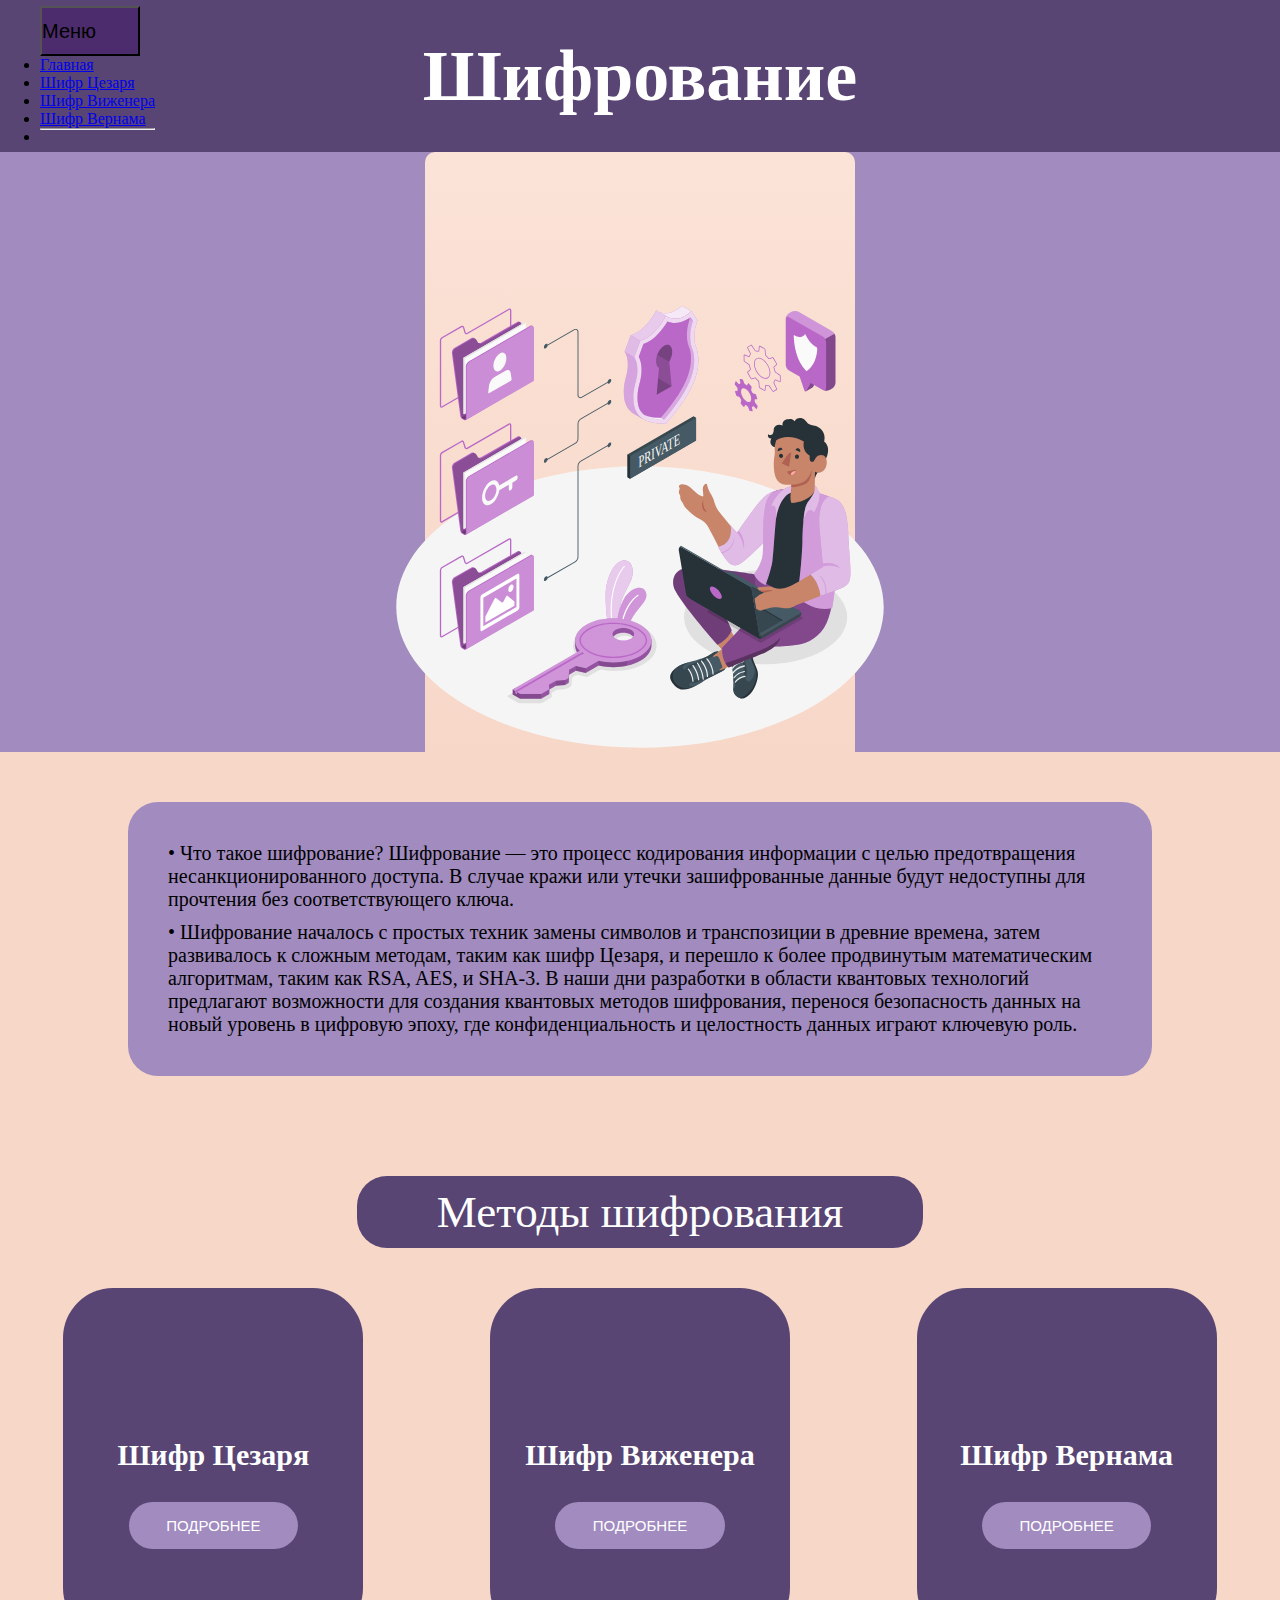
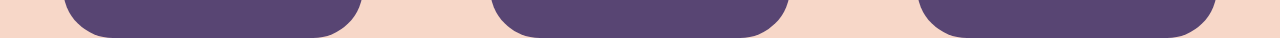
<file: index.html>
<!DOCTYPE html>
<html lang="en">
  <head>
    <meta charset="UTF-8" />
    <link rel="icon" href="/favicon-32x32.png" type="image/svg+xml">
    <link
      href="https://cdn.jsdelivr.net/npm/bootstrap@5.0.2/dist/css/bootstrap.min.css"
      rel="stylesheet"
      integrity="sha384-EVSTQN3/azprG1Anm3QDgpJLIm9Nao0Yz1ztcQTwFspd3yD65VohhpuuCOmLASjC"
      crossorigin="anonymous"
    />
    <meta name="viewport" content="width=device-width, initial-scale=1.0" />
    <title>Шифрование</title>
    <link rel="stylesheet" href="style.css" />
  </head>
  <body>
    <div class="methods">
      <div class="header">
        <div class="dropdown">
          <button
            class="btn btn-secondary dropdown-toggle"
            type="button"
            id="dropdownMenuButton2"
            data-bs-toggle="dropdown"
            aria-expanded="false"
          >
            Меню
          </button>
          <ul
            class="dropdown-menu dropdown-menu-dark"
            aria-labelledby="dropdownMenuButton2"
          >
            <li>
              <a class="dropdown-item active" href="/index.html">Главная</a>
            </li>
            <li>
              <a class="dropdown-item" href="/cesar.html">Шифр Цезаря</a>
            </li>
            <li>
              <a class="dropdown-item" href="/viz.html">Шифр Виженера</a>
            </li>
            <li>
              <a class="dropdown-item" href="/ver.html">Шифр Вернама</a>
            </li>
            <li><hr class="dropdown-divider" /></li>
          </ul>
        </div>

        <h1 id="headerMet">Шифрование</h1>
      </div>

      <div id="backgrnd_for_pctr">
        <img
          src="12704347_5050677.svg"
          alt="man with key and folders"
          id="man_key"
        />
      </div>

      <div class="main">
        <div class="information">
          <p>
            &#149; Что такое шифрование? Шифрование — это процесс кодирования
            информации с целью предотвращения несанкционированного доступа. В
            случае кражи или утечки зашифрованные данные будут недоступны для
            прочтения без соответствующего ключа.
          </p>
          <p>
            &#149; Шифрование началось с простых техник замены символов и
            транспозиции в древние времена, затем развивалось к сложным методам,
            таким как шифр Цезаря, и перешло к более продвинутым математическим
            алгоритмам, таким как RSA, AES, и SHA-3. В наши дни разработки в
            области квантовых технологий предлагают возможности для создания
            квантовых методов шифрования, перенося безопасность данных на новый
            уровень в цифровую эпоху, где конфиденциальность и целостность
            данных играют ключевую роль.
          </p>
          <!-- <p>
            &#149; На сайте представлены некоторые простейшие методы шифро
          </p> -->
        </div>
        <div class="header2">Методы шифрования</div>
        <!-- <div class="information2">
          <p>
            на сайте представлены некоторые просте
          </p>
        </div> -->
      </div>

      <div id="backgrnd_for_met">
        <div id="met_1">
          <p id="name_met">Шифр Цезаря</p>
          <button onclick="document.location = '\\cesar.html'" id="try_met">
            Подробнее
          </button>
        </div>
        <div id="met_2">
          <p id="name_met">Шифр Виженера</p>
          <button onclick="document.location = '\\viz.html'" id="try_met">
            Подробнее
          </button>
        </div>
        <div id="met_3">
          <p id="name_met">Шифр Вернама</p>
          <button onclick="document.location = '\\ver.html'" id="try_met">
            Подробнее
          </button>
        </div>
      </div>
    </div>

    <script
      src="https://cdn.jsdelivr.net/npm/bootstrap@5.0.2/dist/js/bootstrap.bundle.min.js"
      integrity="sha384-MrcW6ZMFYlzcLA8Nl+NtUVF0sA7MsXsP1UyJoMp4YLEuNSfAP+JcXn/tWtIaxVXM"
      crossorigin="anonymous"
    ></script>
  </body>
</html>
</file>
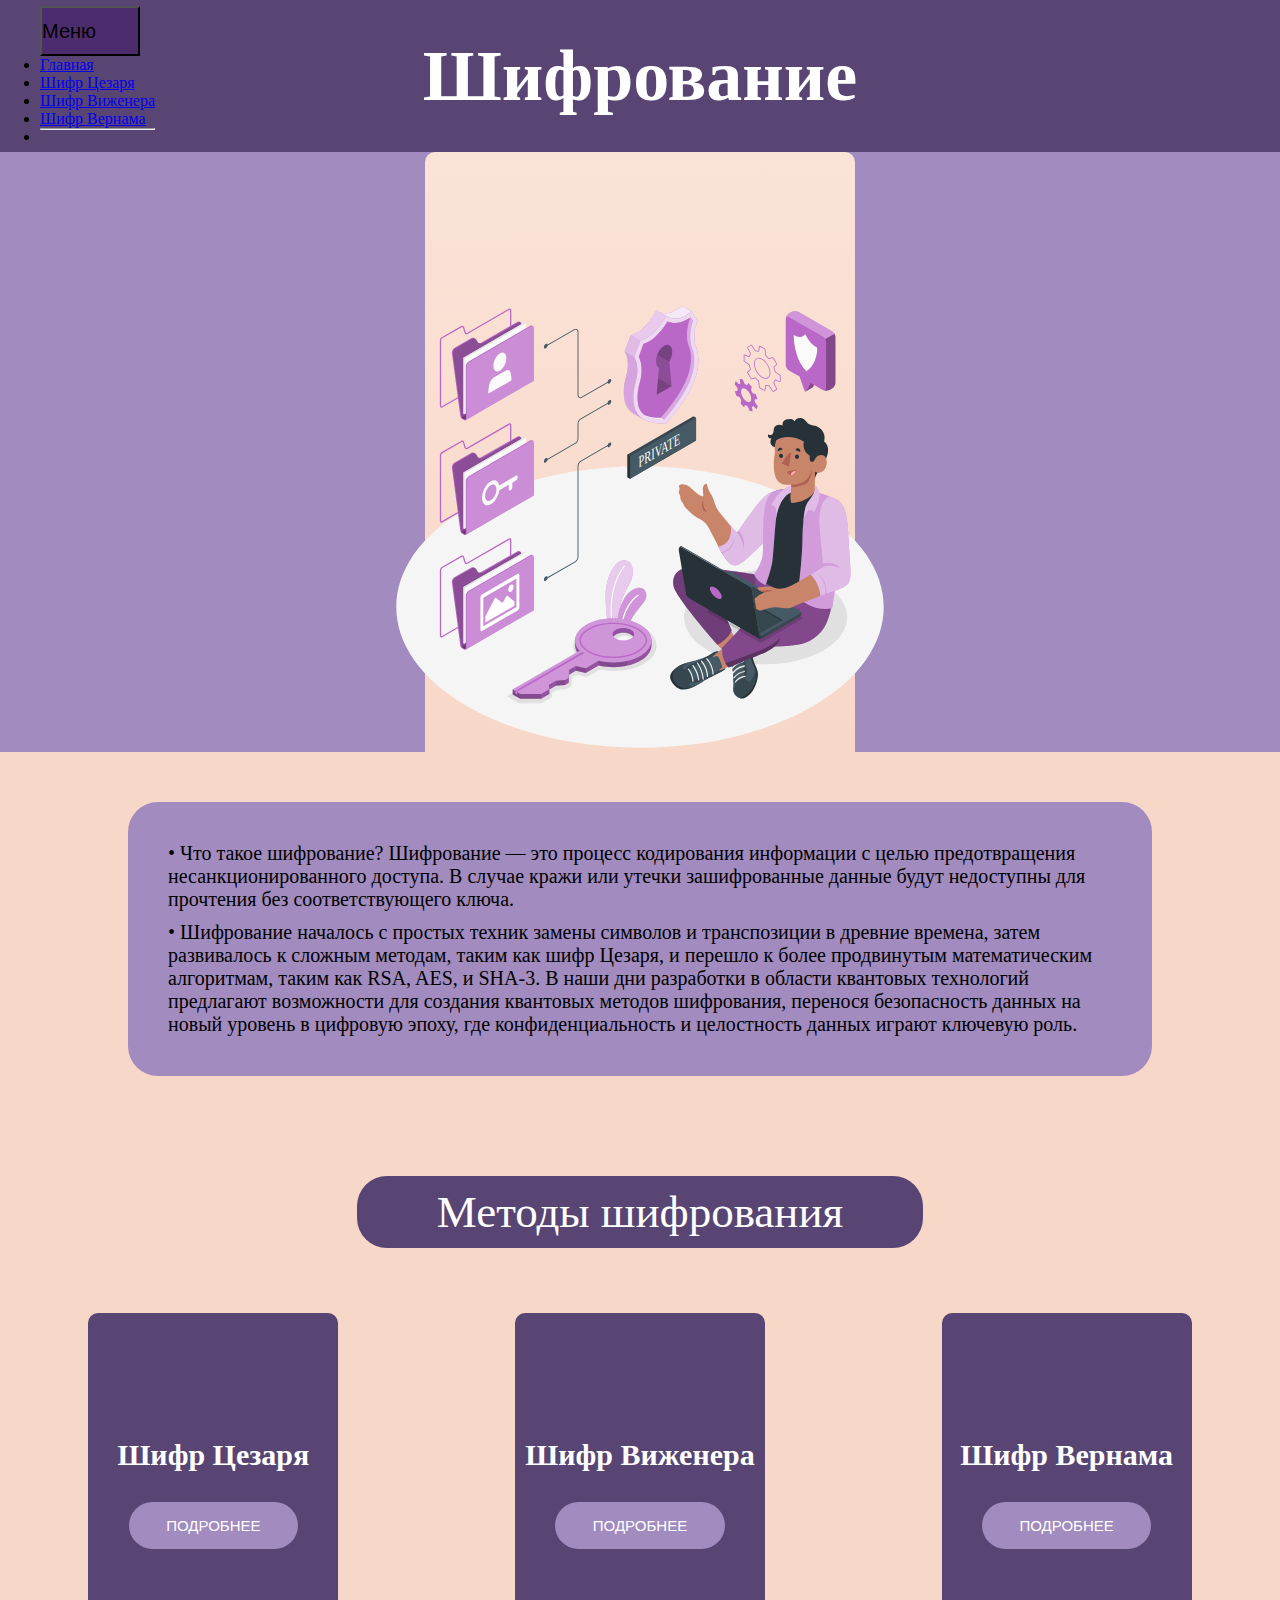
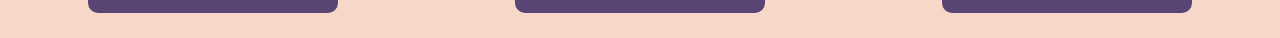
<file: main/index.html>
<!DOCTYPE html>
<html lang="en">
  <head>
    <meta charset="UTF-8" />
    <link
      href="https://cdn.jsdelivr.net/npm/bootstrap@5.0.2/dist/css/bootstrap.min.css"
      rel="stylesheet"
      integrity="sha384-EVSTQN3/azprG1Anm3QDgpJLIm9Nao0Yz1ztcQTwFspd3yD65VohhpuuCOmLASjC"
      crossorigin="anonymous"
    />
    <meta name="viewport" content="width=device-width, initial-scale=1.0" />
    <title>Document</title>
    <link rel="stylesheet" href="style.css" />
  </head>
  <body>
    <div class="methods">
      <div class="header">
        <div class="dropdown">
          <button
            class="btn btn-secondary dropdown-toggle"
            type="button"
            id="dropdownMenuButton2"
            data-bs-toggle="dropdown"
            aria-expanded="false"
          >
            Меню
          </button>
          <ul
            class="dropdown-menu dropdown-menu-dark"
            aria-labelledby="dropdownMenuButton2"
          >
            <li>
              <a class="dropdown-item active" href="/main/index.html"
                >Главная</a
              >
            </li>
            <li>
              <a class="dropdown-item" href="/cesar/cesar.html">Шифр Цезаря</a>
            </li>
            <li>
              <a class="dropdown-item" href="/vizhener/viz.html"
                >Шифр Виженера</a
              >
            </li>
            <li>
              <a class="dropdown-item" href="/vernam/ver.html">Шифр Вернама</a>
            </li>
            <li><hr class="dropdown-divider" /></li>
          </ul>
        </div>

        <h1 id="headerMet">Шифрование</h1>
      </div>

      <div id="backgrnd_for_pctr">
        <img
          src="12704347_5050677.svg"
          alt="man with key and folders"
          id="man_key"
        />
      </div>

      <div class="main">
        <div class="information">
          <p>
            &#149; Что такое шифрование? Шифрование — это процесс кодирования
            информации с целью предотвращения несанкционированного доступа. В
            случае кражи или утечки зашифрованные данные будут недоступны для
            прочтения без соответствующего ключа.
          </p>
          <p>
            &#149; Шифрование началось с простых техник замены символов и
            транспозиции в древние времена, затем развивалось к сложным методам,
            таким как шифр Цезаря, и перешло к более продвинутым математическим
            алгоритмам, таким как RSA, AES, и SHA-3. В наши дни разработки в
            области квантовых технологий предлагают возможности для создания
            квантовых методов шифрования, перенося безопасность данных на новый
            уровень в цифровую эпоху, где конфиденциальность и целостность
            данных играют ключевую роль.
          </p>
          <!-- <p>
            &#149; На сайте представлены некоторые простейшие методы шифро
          </p> -->
        </div>
        <div class="header2">Методы шифрования</div>
        <!-- <div class="information2">
          <p>
            на сайте представлены некоторые просте
          </p>
        </div> -->
      </div>

      <div id="backgrnd_for_met">
        <div id="met_1">
          <p id="name_met">Шифр Цезаря</p>
          <button
            onclick="document.location = '\\cesar\\cesar.html'"
            id="try_met"
          >
            Подробнее
          </button>
        </div>
        <div id="met_2">
          <p id="name_met">Шифр Виженера</p>
          <button
            onclick="document.location = '\\vizhener\\viz.html'"
            id="try_met"
          >
            Подробнее
          </button>
        </div>
        <div id="met_3">
          <p id="name_met">Шифр Вернама</p>
          <button
            onclick="document.location = '\\vernam\\ver.html'"
            id="try_met"
          >
            Подробнее
          </button>
        </div>
      </div>
    </div>

    <script
      src="https://cdn.jsdelivr.net/npm/bootstrap@5.0.2/dist/js/bootstrap.bundle.min.js"
      integrity="sha384-MrcW6ZMFYlzcLA8Nl+NtUVF0sA7MsXsP1UyJoMp4YLEuNSfAP+JcXn/tWtIaxVXM"
      crossorigin="anonymous"
    ></script>
  </body>
</html>
</file>
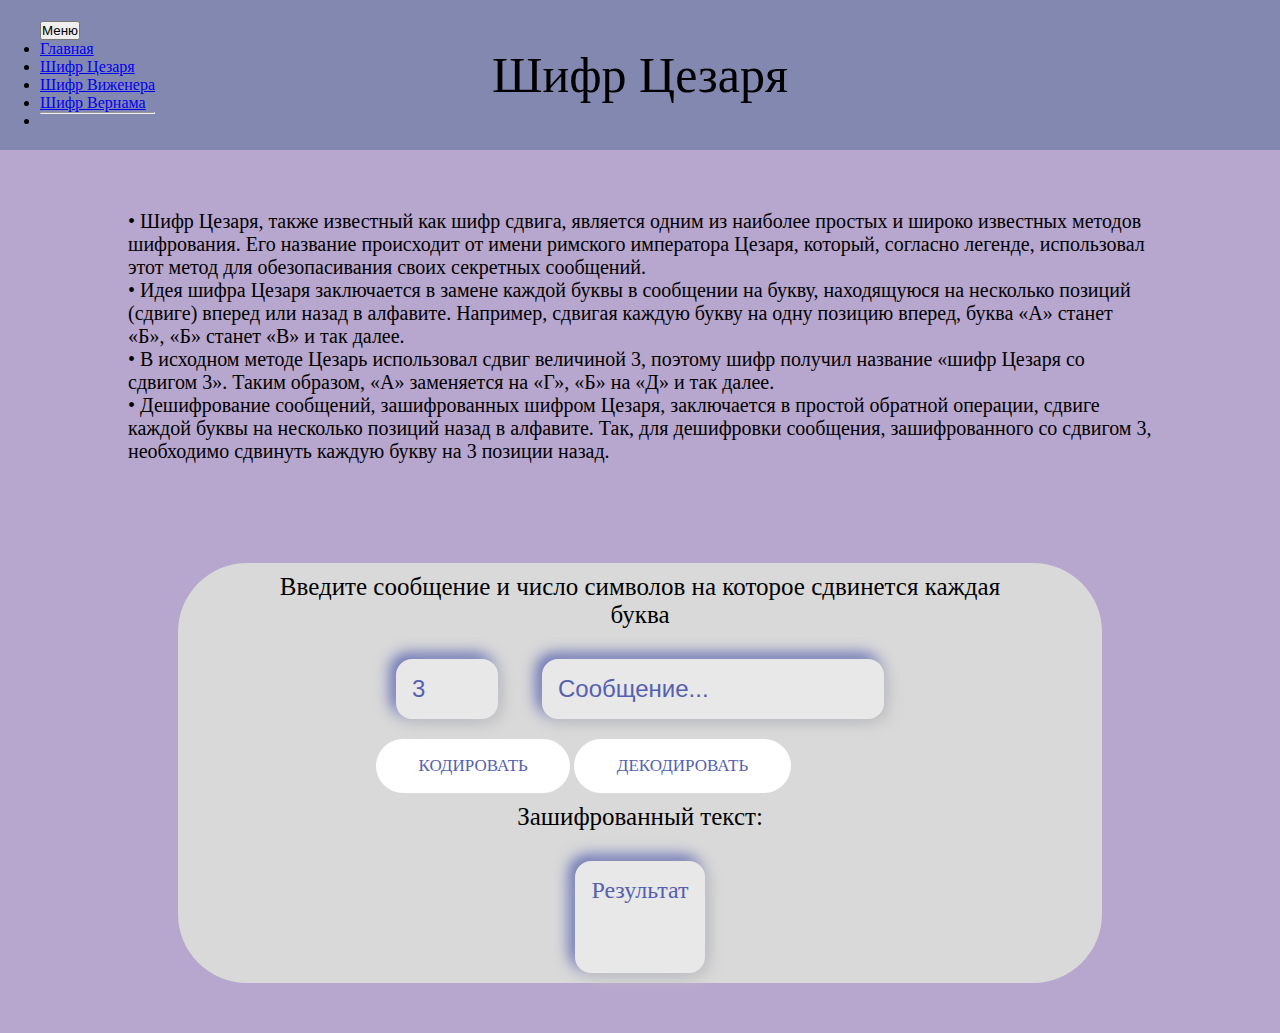
<file: cesar.html>
<!DOCTYPE html>
<html lang="en">
  <head>
    <meta charset="UTF-8" />
    <meta name="viewport" content="width=device-width, initial-scale=1.0" />
    <title>Шифр Цезаря</title>
    <link rel="icon" href="/favicon-32x32.png" type="image/svg+xml" />
    <link
      href="https://cdn.jsdelivr.net/npm/bootstrap@5.0.2/dist/css/bootstrap.min.css"
      rel="stylesheet"
      integrity="sha384-EVSTQN3/azprG1Anm3QDgpJLIm9Nao0Yz1ztcQTwFspd3yD65VohhpuuCOmLASjC"
      crossorigin="anonymous"
    />
    <link rel="stylesheet" href="cesar.css" />
  </head>
  <body>
    <!-- <input type="text" class="in" />
    <input type="number" class="num" />
    <button class="pos">Шифровка</button>
    <button class="neg">Дешифровка</button>
    <div class="out"></div> -->

    <div class="header">
      <div class="dropdown">
        <button
          class="btn btn-secondary dropdown-toggle"
          type="button"
          id="dropdownMenuButton2"
          data-bs-toggle="dropdown"
          aria-expanded="false"
        >
          Меню
        </button>
        <ul
          class="dropdown-menu dropdown-menu-dark"
          aria-labelledby="dropdownMenuButton2"
        >
          <li>
            <a class="dropdown-item" href="/index.html">Главная</a>
          </li>
          <li>
            <a class="dropdown-item active" href="/cesar.html">Шифр Цезаря</a>
          </li>
          <li>
            <a class="dropdown-item" href="/viz.html">Шифр Виженера</a>
          </li>
          <li>
            <a class="dropdown-item" href="/ver.html">Шифр Вернама</a>
          </li>
          <li><hr class="dropdown-divider" /></li>
        </ul>
      </div>
      <h1>Шифр Цезаря</h1>
    </div>

    <div class="main">
      <div class="information">
        <p>
          &#149; Шифр Цезаря, также известный как шифр сдвига, является одним из
          наиболее простых и широко известных методов шифрования. Его название
          происходит от имени римского императора Цезаря, который, согласно
          легенде, использовал этот метод для обезопасивания своих секретных
          сообщений.
        </p>
        <p>
          &#149; Идея шифра Цезаря заключается в замене каждой буквы в сообщении
          на букву, находящуюся на несколько позиций (сдвиге) вперед или назад в
          алфавите. Например, сдвигая каждую букву на одну позицию вперед, буква
          «А» станет «Б», «Б» станет «В» и так далее.
        </p>
        <p>
          &#149; В исходном методе Цезарь использовал сдвиг величиной 3, поэтому
          шифр получил название «шифр Цезаря со сдвигом 3». Таким образом, «А»
          заменяется на «Г», «Б» на «Д» и так далее.
        </p>
        <p>
          &#149; Дешифрование сообщений, зашифрованных шифром Цезаря,
          заключается в простой обратной операции, сдвиге каждой буквы на
          несколько позиций назад в алфавите. Так, для дешифровки сообщения,
          зашифрованного со сдвигом 3, необходимо сдвинуть каждую букву на 3
          позиции назад.
        </p>
      </div>
      <div class="try">
        <!-- <img src="pngwing.com.png" alt="cesar helmet" /> -->
        <div class="form">
          <p class="form_text">
            Введите сообщение и число символов на которое сдвинется каждая буква
          </p>
          <div class="input">
            <input
              type="number"
              name="text"
              class="num"
              placeholder="3"
              value="3"
            />
            <input
              type="text"
              name="text"
              class="in"
              placeholder="Сообщение..."
            />
            <div class="buts">
              <button class="code">Кодировать</button>
              <button class="decode">Декодировать</button>
            </div>
          </div>
          <p class="form_text">Зашифрованный текст:</p>
          <p class="output">Результат</p>
        </div>
      </div>
    </div>
    <script src="cesar.js"></script>
    <script
      src="https://cdn.jsdelivr.net/npm/bootstrap@5.0.2/dist/js/bootstrap.bundle.min.js"
      integrity="sha384-MrcW6ZMFYlzcLA8Nl+NtUVF0sA7MsXsP1UyJoMp4YLEuNSfAP+JcXn/tWtIaxVXM"
      crossorigin="anonymous"
    ></script>
  </body>
</html>
</file>
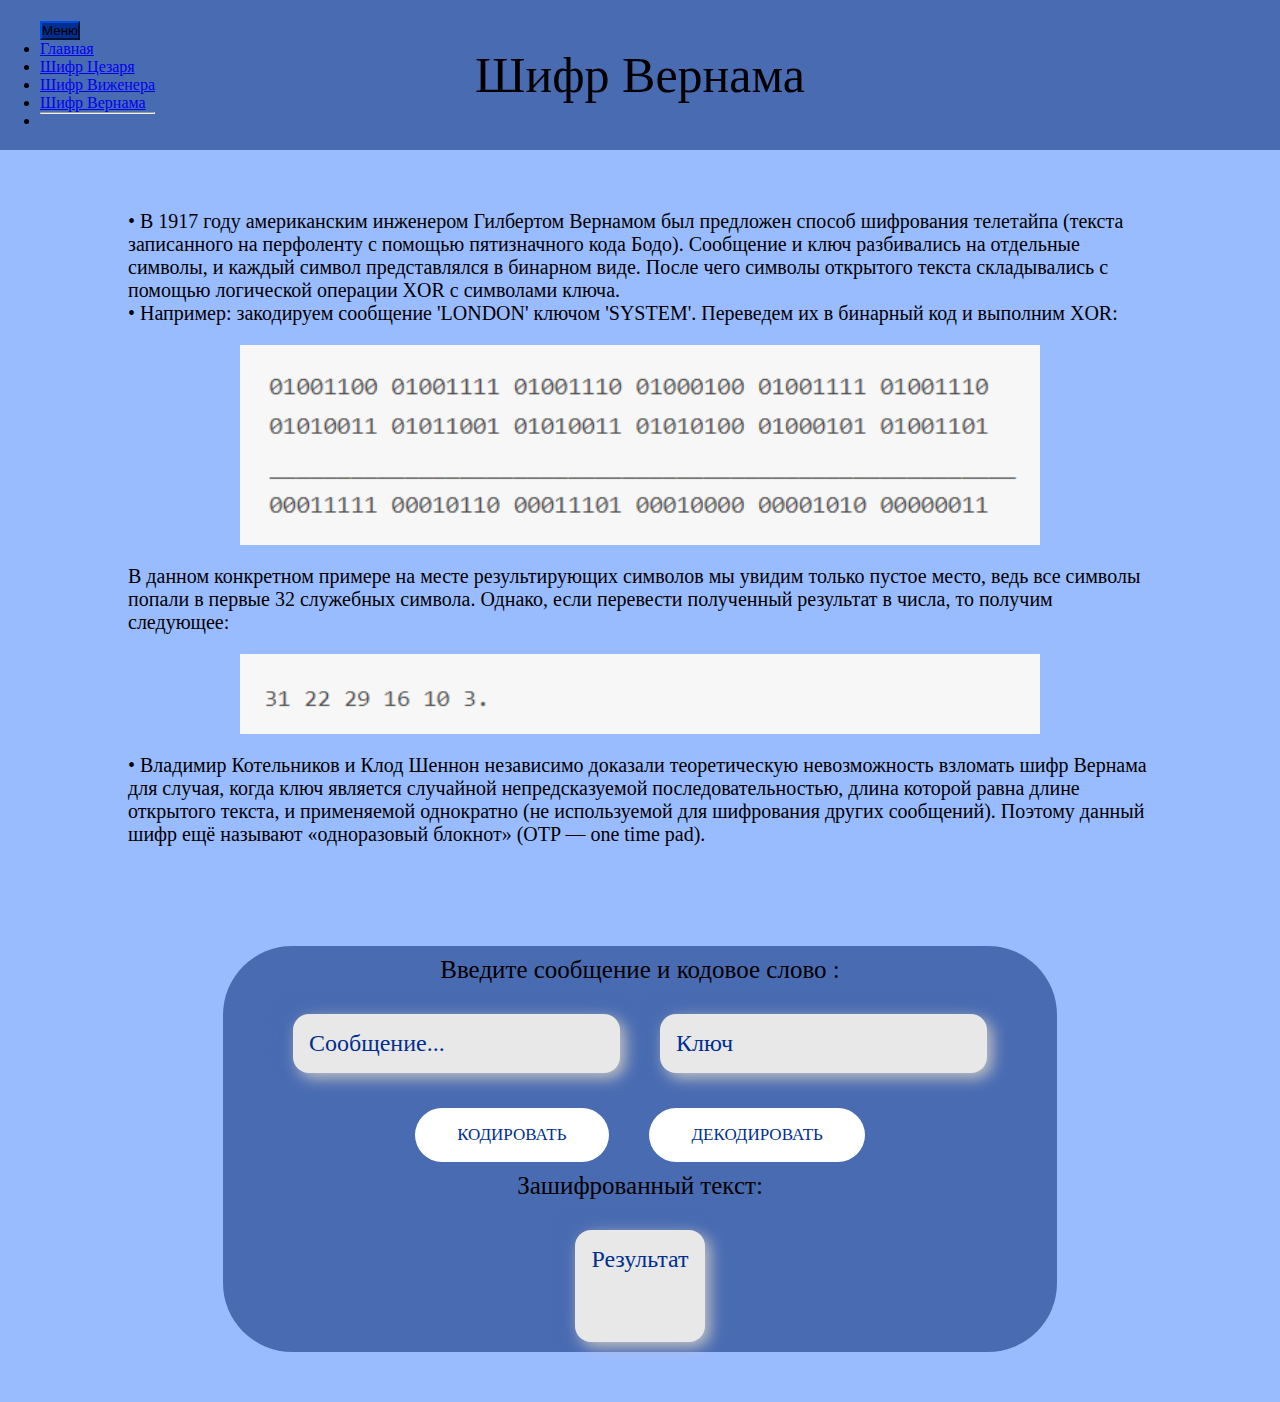
<file: ver.html>
<!DOCTYPE html>
<html lang="en">
  <head>
    <meta charset="UTF-8" />
    <meta name="viewport" content="width=device-width, initial-scale=1.0" />
    <title>Шифр Вернама</title>
    <link rel="icon" href="/favicon-32x32.png" type="image/svg+xml" />
    <link
      href="https://cdn.jsdelivr.net/npm/bootstrap@5.0.2/dist/css/bootstrap.min.css"
      rel="stylesheet"
      integrity="sha384-EVSTQN3/azprG1Anm3QDgpJLIm9Nao0Yz1ztcQTwFspd3yD65VohhpuuCOmLASjC"
      crossorigin="anonymous"
    />
    <link rel="stylesheet" href="/ver.css" />
  </head>
  <body>
    <div class="header">
      <div class="dropdown">
        <button
          class="btn btn-secondary dropdown-toggle"
          type="button"
          id="dropdownMenuButton2"
          data-bs-toggle="dropdown"
          aria-expanded="false"
        >
          Меню
        </button>
        <ul
          class="dropdown-menu dropdown-menu-dark"
          aria-labelledby="dropdownMenuButton2"
        >
          <li>
            <a class="dropdown-item" href="/index.html">Главная</a>
          </li>
          <li>
            <a class="dropdown-item" href="/cesar.html">Шифр Цезаря</a>
          </li>
          <li>
            <a class="dropdown-item" href="/viz.html">Шифр Виженера</a>
          </li>
          <li>
            <a class="dropdown-item active" href="/ver.html">Шифр Вернама</a>
          </li>
          <li><hr class="dropdown-divider" /></li>
        </ul>
      </div>
      <h1>Шифр Вернама</h1>
    </div>

    <div class="main">
      <div class="information">
        <p>
          &#149; В 1917 году американским инженером Гилбертом Вернамом был
          предложен способ шифрования телетайпа (текста записанного на
          перфоленту с помощью пятизначного кода Бодо). Сообщение и ключ
          разбивались на отдельные символы, и каждый символ представлялся в
          бинарном виде. После чего символы открытого текста складывались с
          помощью логической операции XOR с символами ключа.
        </p>
        <p class="img_text">
          &#149; Например: закодируем сообщение 'LONDON' ключoм 'SYSTEM'.
          Переведем их в бинарный код и выполним XOR:
        </p>
        <div class="img">
          <img
            class="bin_code"
            src="/Снимок экрана 2024-01-15 192053.png"
            alt="binary code"
          />
        </div>
        <p class="img_text">
          В данном конкретном примере на месте результирующих символов мы увидим
          только пустое место, ведь все символы попали в первые 32 служебных
          символа. Однако, если перевести полученный результат в числа, то
          получим следующее:
        </p>
        <div class="img">
          <img
            class="dec_code"
            src="/Снимок экрана 2024-01-15 193150.png"
            alt="decimal code"
          />
        </div>
        <p>
          &#149; Владимир Котельников и Клод Шеннон независимо доказали
          теоретическую невозможность взломать шифр Вернама для случая, когда
          ключ является случайной непредсказуемой последовательностью, длина
          которой равна длине открытого текста, и применяемой однократно (не
          используемой для шифрования других сообщений). Поэтому данный шифр ещё
          называют «одноразовый блокнот» (OTP — one time pad).
        </p>
      </div>
      <div class="try">
        <div class="form">
          <p class="form_text">Введите сообщение и кодовое слово :</p>
          <div class="inputs">
            <input
              type="text"
              name="text"
              class="input"
              placeholder="Сообщение..."
            />
            <input type="text" name="text" class="keyword" placeholder="Ключ" />
          </div>
          <div class="buts">
            <button class="code">Кодировать</button>
            <button class="decode">Декодировать</button>
          </div>

          <p class="form_text">Зашифрованный текст:</p>
          <p class="output" placeholder="Result">Результат</p>
        </div>
      </div>
    </div>

    <!-- <input type="text" class="input" />
    <input type="text" class="key" />
    <p class="output">output</p>
    <button class="but">code</button>
    <button class="but_de">decode</button> -->
    <script src="ver.js"></script>
    <script
      src="https://cdn.jsdelivr.net/npm/bootstrap@5.0.2/dist/js/bootstrap.bundle.min.js"
      integrity="sha384-MrcW6ZMFYlzcLA8Nl+NtUVF0sA7MsXsP1UyJoMp4YLEuNSfAP+JcXn/tWtIaxVXM"
      crossorigin="anonymous"
    ></script>
  </body>
</html>
</file>
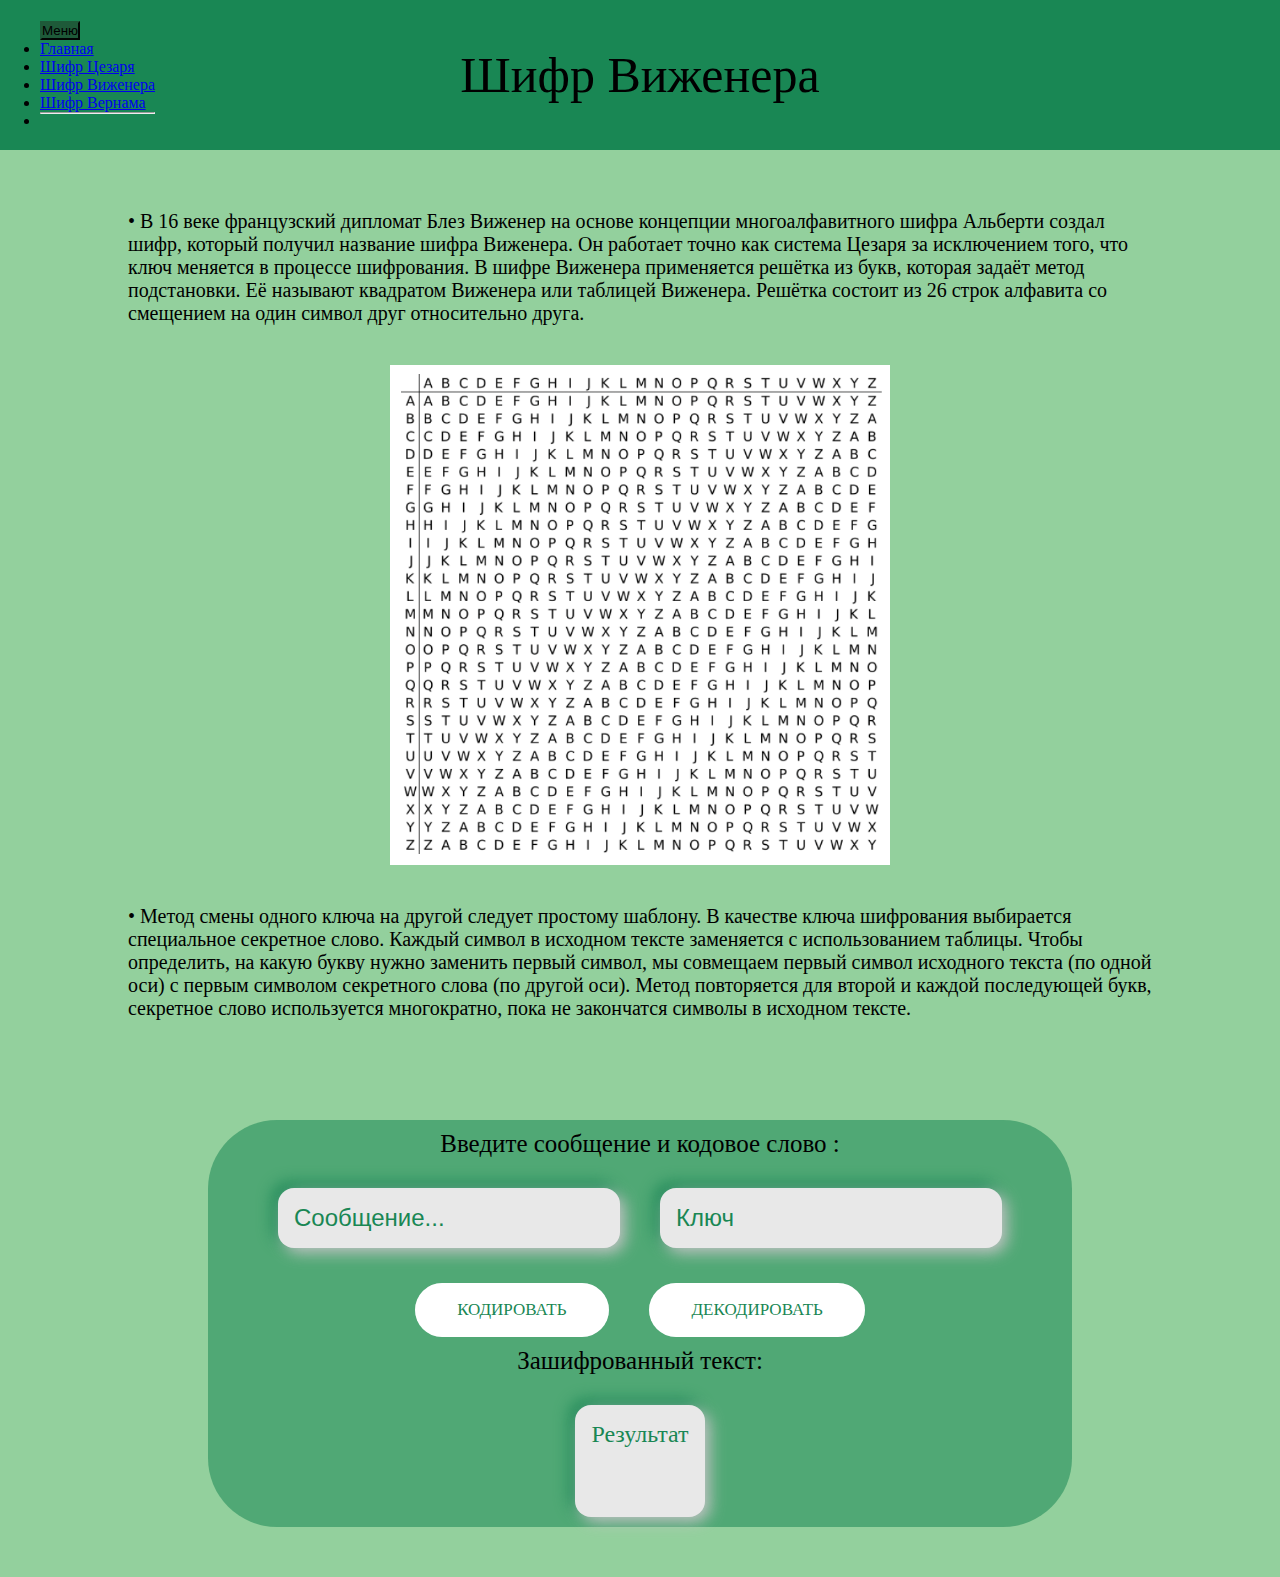
<file: viz.html>
<!DOCTYPE html>
<html lang="en">
  <head>
    <meta charset="UTF-8" />
    <meta name="viewport" content="width=device-width, initial-scale=1.0" />
    <title>Шифр Виженера</title>
    <link rel="icon" href="/favicon-32x32.png" type="image/svg+xml" />
    <link
      href="https://cdn.jsdelivr.net/npm/bootstrap@5.0.2/dist/css/bootstrap.min.css"
      rel="stylesheet"
      integrity="sha384-EVSTQN3/azprG1Anm3QDgpJLIm9Nao0Yz1ztcQTwFspd3yD65VohhpuuCOmLASjC"
      crossorigin="anonymous"
    />
    <link rel="stylesheet" href="viz.css" />
  </head>
  <body>
    <div class="header">
      <div class="dropdown">
        <button
          class="btn btn-secondary dropdown-toggle"
          type="button"
          id="dropdownMenuButton2"
          data-bs-toggle="dropdown"
          aria-expanded="false"
        >
          Меню
        </button>
        <ul
          class="dropdown-menu dropdown-menu-dark"
          aria-labelledby="dropdownMenuButton2"
        >
          <li>
            <a class="dropdown-item" href="/index.html">Главная</a>
          </li>
          <li>
            <a class="dropdown-item" href="/cesar.html">Шифр Цезаря</a>
          </li>
          <li>
            <a class="dropdown-item active" href="/viz.html">Шифр Виженера</a>
          </li>
          <li>
            <a class="dropdown-item" href="/ver.html">Шифр Вернама</a>
          </li>
          <li><hr class="dropdown-divider" /></li>
        </ul>
      </div>
      <h1>Шифр Виженера</h1>
    </div>

    <div class="main">
      <div class="information">
        <p>
          &#149; В 16 веке французский дипломат Блез Виженер на основе концепции
          многоалфавитного шифра Альберти создал шифр, который получил название
          шифра Виженера. Он работает точно как система Цезаря за исключением
          того, что ключ меняется в процессе шифрования. В шифре Виженера
          применяется решётка из букв, которая задаёт метод подстановки. Её
          называют квадратом Виженера или таблицей Виженера. Решётка состоит из
          26 строк алфавита со смещением на один символ друг относительно друга.
        </p>
        <img
          class="viz-table"
          src="/3a2bc3bfb3ac45e6b0c912c6ed472156.png"
          alt="table"
        />
        <p>
          &#149; Метод смены одного ключа на другой следует простому шаблону. В
          качестве ключа шифрования выбирается специальное секретное слово.
          Каждый символ в исходном тексте заменяется с использованием таблицы.
          Чтобы определить, на какую букву нужно заменить первый символ, мы
          совмещаем первый символ исходного текста (по одной оси) с первым
          символом секретного слова (по другой оси). Метод повторяется для
          второй и каждой последующей букв, секретное слово используется
          многократно, пока не закончатся символы в исходном тексте.
        </p>
      </div>
      <div class="try">
        <!-- <img src="pngwing.com.png" alt="cesar helmet" /> -->
        <div class="form">
          <p class="form_text">Введите сообщение и кодовое слово :</p>
          <div class="inputs">
            <input
              type="text"
              name="text"
              class="input"
              placeholder="Сообщение..."
            />
            <input type="text" name="text" class="keyword" placeholder="Ключ" />
          </div>
          <div class="buts">
            <button class="code">Кодировать</button>
            <button class="decode">Декодировать</button>
          </div>

          <p class="form_text">Зашифрованный текст:</p>
          <p class="output">Результат</p>
        </div>
      </div>
    </div>

    <script src="viz.js"></script>
    <script
      src="https://cdn.jsdelivr.net/npm/bootstrap@5.0.2/dist/js/bootstrap.bundle.min.js"
      integrity="sha384-MrcW6ZMFYlzcLA8Nl+NtUVF0sA7MsXsP1UyJoMp4YLEuNSfAP+JcXn/tWtIaxVXM"
      crossorigin="anonymous"
    ></script>
  </body>
  <!-- <input type="text" class="input" />
    <input type="text" class="keyword" />
    <textarea class="output">output</textarea>
    <button class="but">code</button>
    <button class="decode">decode</button> -->

  <!-- <input type="text" class="in" />
      <input type="number" class="num" />
      <button class="pos">Шифровка</button>
      <button class="neg">Дешифровка</button>
      <div class="out"></div> -->
</html>
</file>
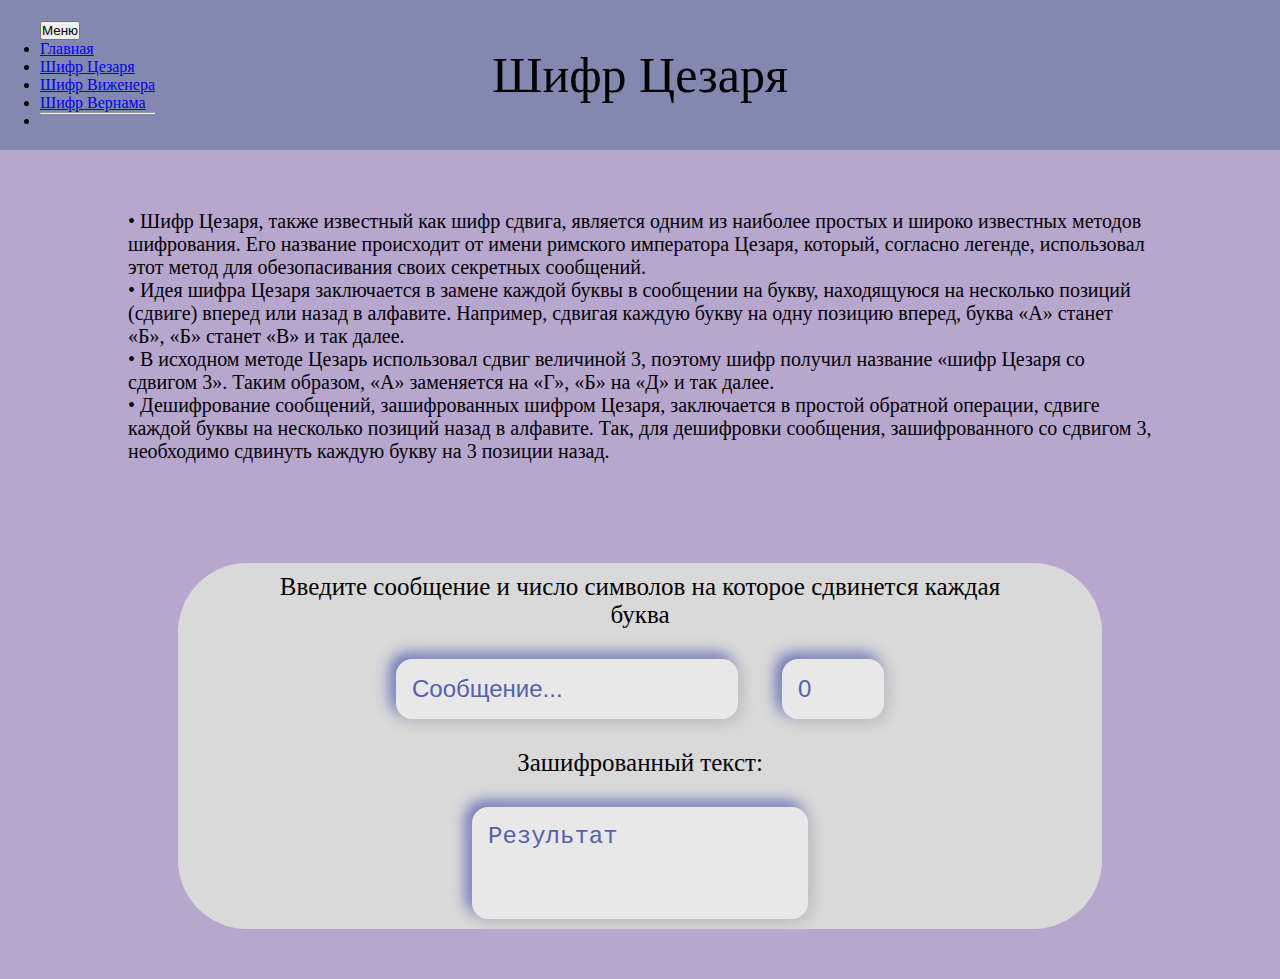
<file: cesar/cesar.html>
<!DOCTYPE html>
<html lang="en">
  <head>
    <meta charset="UTF-8" />
    <meta name="viewport" content="width=device-width, initial-scale=1.0" />
    <title>Document</title>
    <link
      href="https://cdn.jsdelivr.net/npm/bootstrap@5.0.2/dist/css/bootstrap.min.css"
      rel="stylesheet"
      integrity="sha384-EVSTQN3/azprG1Anm3QDgpJLIm9Nao0Yz1ztcQTwFspd3yD65VohhpuuCOmLASjC"
      crossorigin="anonymous"
    />
    <link rel="stylesheet" href="cesar.css" />
  </head>
  <body>
    <!-- <input type="text" class="in" />
    <input type="number" class="num" />
    <button class="pos">Шифровка</button>
    <button class="neg">Дешифровка</button>
    <div class="out"></div> -->

    <div class="header">
      <div class="dropdown">
        <button
          class="btn btn-secondary dropdown-toggle"
          type="button"
          id="dropdownMenuButton2"
          data-bs-toggle="dropdown"
          aria-expanded="false"
        >
          Меню
        </button>
        <ul
          class="dropdown-menu dropdown-menu-dark"
          aria-labelledby="dropdownMenuButton2"
        >
          <li>
            <a class="dropdown-item" href="/main/index.html">Главная</a>
          </li>
          <li>
            <a class="dropdown-item active" href="/cesar/cesar.html"
              >Шифр Цезаря</a
            >
          </li>
          <li>
            <a class="dropdown-item" href="/vizhener/viz.html">Шифр Виженера</a>
          </li>
          <li>
            <a class="dropdown-item" href="/vernam/ver.html">Шифр Вернама</a>
          </li>
          <li><hr class="dropdown-divider" /></li>
        </ul>
      </div>
      <h1>Шифр Цезаря</h1>
    </div>

    <div class="main">
      <div class="information">
        <p>
          &#149; Шифр Цезаря, также известный как шифр сдвига, является одним из
          наиболее простых и широко известных методов шифрования. Его название
          происходит от имени римского императора Цезаря, который, согласно
          легенде, использовал этот метод для обезопасивания своих секретных
          сообщений.
        </p>
        <p>
          &#149; Идея шифра Цезаря заключается в замене каждой буквы в сообщении
          на букву, находящуюся на несколько позиций (сдвиге) вперед или назад в
          алфавите. Например, сдвигая каждую букву на одну позицию вперед, буква
          «А» станет «Б», «Б» станет «В» и так далее.
        </p>
        <p>
          &#149; В исходном методе Цезарь использовал сдвиг величиной 3, поэтому
          шифр получил название «шифр Цезаря со сдвигом 3». Таким образом, «А»
          заменяется на «Г», «Б» на «Д» и так далее.
        </p>
        <p>
          &#149; Дешифрование сообщений, зашифрованных шифром Цезаря,
          заключается в простой обратной операции, сдвиге каждой буквы на
          несколько позиций назад в алфавите. Так, для дешифровки сообщения,
          зашифрованного со сдвигом 3, необходимо сдвинуть каждую букву на 3
          позиции назад.
        </p>
      </div>
      <div class="try">
        <!-- <img src="pngwing.com.png" alt="cesar helmet" /> -->
        <div class="form">
          <p class="form_text">
            Введите сообщение и число символов на которое сдвинется каждая буква
          </p>
          <div class="input">
            <input
              type="text"
              name="text"
              class="in"
              placeholder="Сообщение..."
            />
            <input type="number" name="text" class="num" placeholder="0" />
          </div>
          <p class="form_text">Зашифрованный текст:</p>
          <textarea class="output" placeholder="Результат"></textarea>
        </div>
      </div>
    </div>
    <script src="cesar.js"></script>
    <script
      src="https://cdn.jsdelivr.net/npm/bootstrap@5.0.2/dist/js/bootstrap.bundle.min.js"
      integrity="sha384-MrcW6ZMFYlzcLA8Nl+NtUVF0sA7MsXsP1UyJoMp4YLEuNSfAP+JcXn/tWtIaxVXM"
      crossorigin="anonymous"
    ></script>
  </body>
</html>
</file>
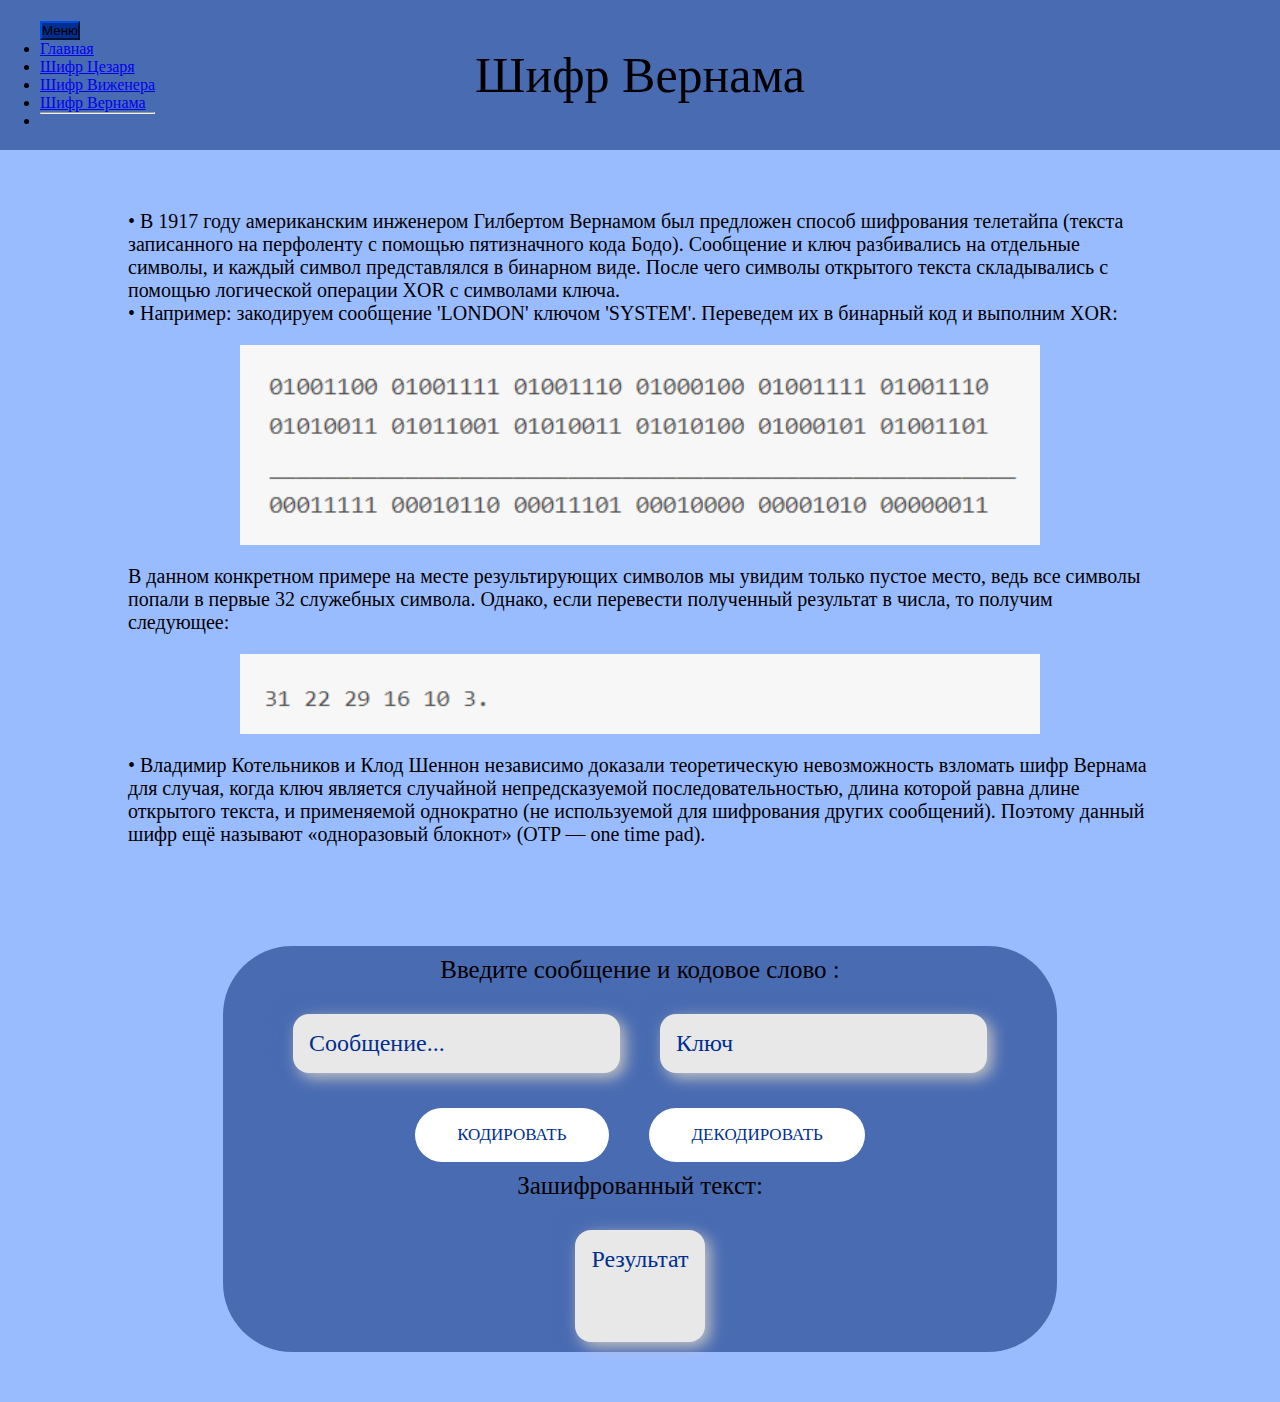
<file: vernam/ver.html>
<!DOCTYPE html>
<html lang="en">
  <head>
    <meta charset="UTF-8" />
    <meta name="viewport" content="width=device-width, initial-scale=1.0" />
    <title>Document</title>

    <link
      href="https://cdn.jsdelivr.net/npm/bootstrap@5.0.2/dist/css/bootstrap.min.css"
      rel="stylesheet"
      integrity="sha384-EVSTQN3/azprG1Anm3QDgpJLIm9Nao0Yz1ztcQTwFspd3yD65VohhpuuCOmLASjC"
      crossorigin="anonymous"
    />
    <link rel="stylesheet" href="/vernam/ver.css" />
  </head>
  <body>
    <div class="header">
      <div class="dropdown">
        <button
          class="btn btn-secondary dropdown-toggle"
          type="button"
          id="dropdownMenuButton2"
          data-bs-toggle="dropdown"
          aria-expanded="false"
        >
          Меню
        </button>
        <ul
          class="dropdown-menu dropdown-menu-dark"
          aria-labelledby="dropdownMenuButton2"
        >
          <li>
            <a class="dropdown-item" href="/main/index.html">Главная</a>
          </li>
          <li>
            <a class="dropdown-item" href="/cesar/cesar.html">Шифр Цезаря</a>
          </li>
          <li>
            <a class="dropdown-item" href="/vizhener/viz.html">Шифр Виженера</a>
          </li>
          <li>
            <a class="dropdown-item active" href="/vernam/ver.html"
              >Шифр Вернама</a
            >
          </li>
          <li><hr class="dropdown-divider" /></li>
        </ul>
      </div>
      <h1>Шифр Вернама</h1>
    </div>

    <div class="main">
      <div class="information">
        <p>
          &#149; В 1917 году американским инженером Гилбертом Вернамом был
          предложен способ шифрования телетайпа (текста записанного на
          перфоленту с помощью пятизначного кода Бодо). Сообщение и ключ
          разбивались на отдельные символы, и каждый символ представлялся в
          бинарном виде. После чего символы открытого текста складывались с
          помощью логической операции XOR с символами ключа.
        </p>
        <p class="img_text">
          &#149; Например: закодируем сообщение 'LONDON' ключoм 'SYSTEM'.
          Переведем их в бинарный код и выполним XOR:
        </p>
        <div class="img">
          <img
            class="bin_code"
            src="/vernam/Снимок экрана 2024-01-15 192053.png"
            alt="binary code"
          />
        </div>
        <p class="img_text">
          В данном конкретном примере на месте результирующих символов мы увидим
          только пустое место, ведь все символы попали в первые 32 служебных
          символа. Однако, если перевести полученный результат в числа, то
          получим следующее:
        </p>
        <div class="img">
          <img
            class="dec_code"
            src="/vernam/Снимок экрана 2024-01-15 193150.png"
            alt="decimal code"
          />
        </div>
        <p>
          &#149; Владимир Котельников и Клод Шеннон независимо доказали
          теоретическую невозможность взломать шифр Вернама для случая, когда
          ключ является случайной непредсказуемой последовательностью, длина
          которой равна длине открытого текста, и применяемой однократно (не
          используемой для шифрования других сообщений). Поэтому данный шифр ещё
          называют «одноразовый блокнот» (OTP — one time pad).
        </p>
      </div>
      <div class="try">
        <div class="form">
          <p class="form_text">Введите сообщение и кодовое слово :</p>
          <div class="inputs">
            <input
              type="text"
              name="text"
              class="input"
              placeholder="Сообщение..."
            />
            <input type="text" name="text" class="keyword" placeholder="Ключ" />
          </div>
          <div class="buts">
            <button class="code">Кодировать</button>
            <button class="decode">Декодировать</button>
          </div>

          <p class="form_text">Зашифрованный текст:</p>
          <p class="output" placeholder="Result">Результат</p>
        </div>
      </div>
    </div>

    <!-- <input type="text" class="input" />
    <input type="text" class="key" />
    <p class="output">output</p>
    <button class="but">code</button>
    <button class="but_de">decode</button> -->
    <script src="ver.js"></script>
    <script
      src="https://cdn.jsdelivr.net/npm/bootstrap@5.0.2/dist/js/bootstrap.bundle.min.js"
      integrity="sha384-MrcW6ZMFYlzcLA8Nl+NtUVF0sA7MsXsP1UyJoMp4YLEuNSfAP+JcXn/tWtIaxVXM"
      crossorigin="anonymous"
    ></script>
  </body>
</html>
</file>
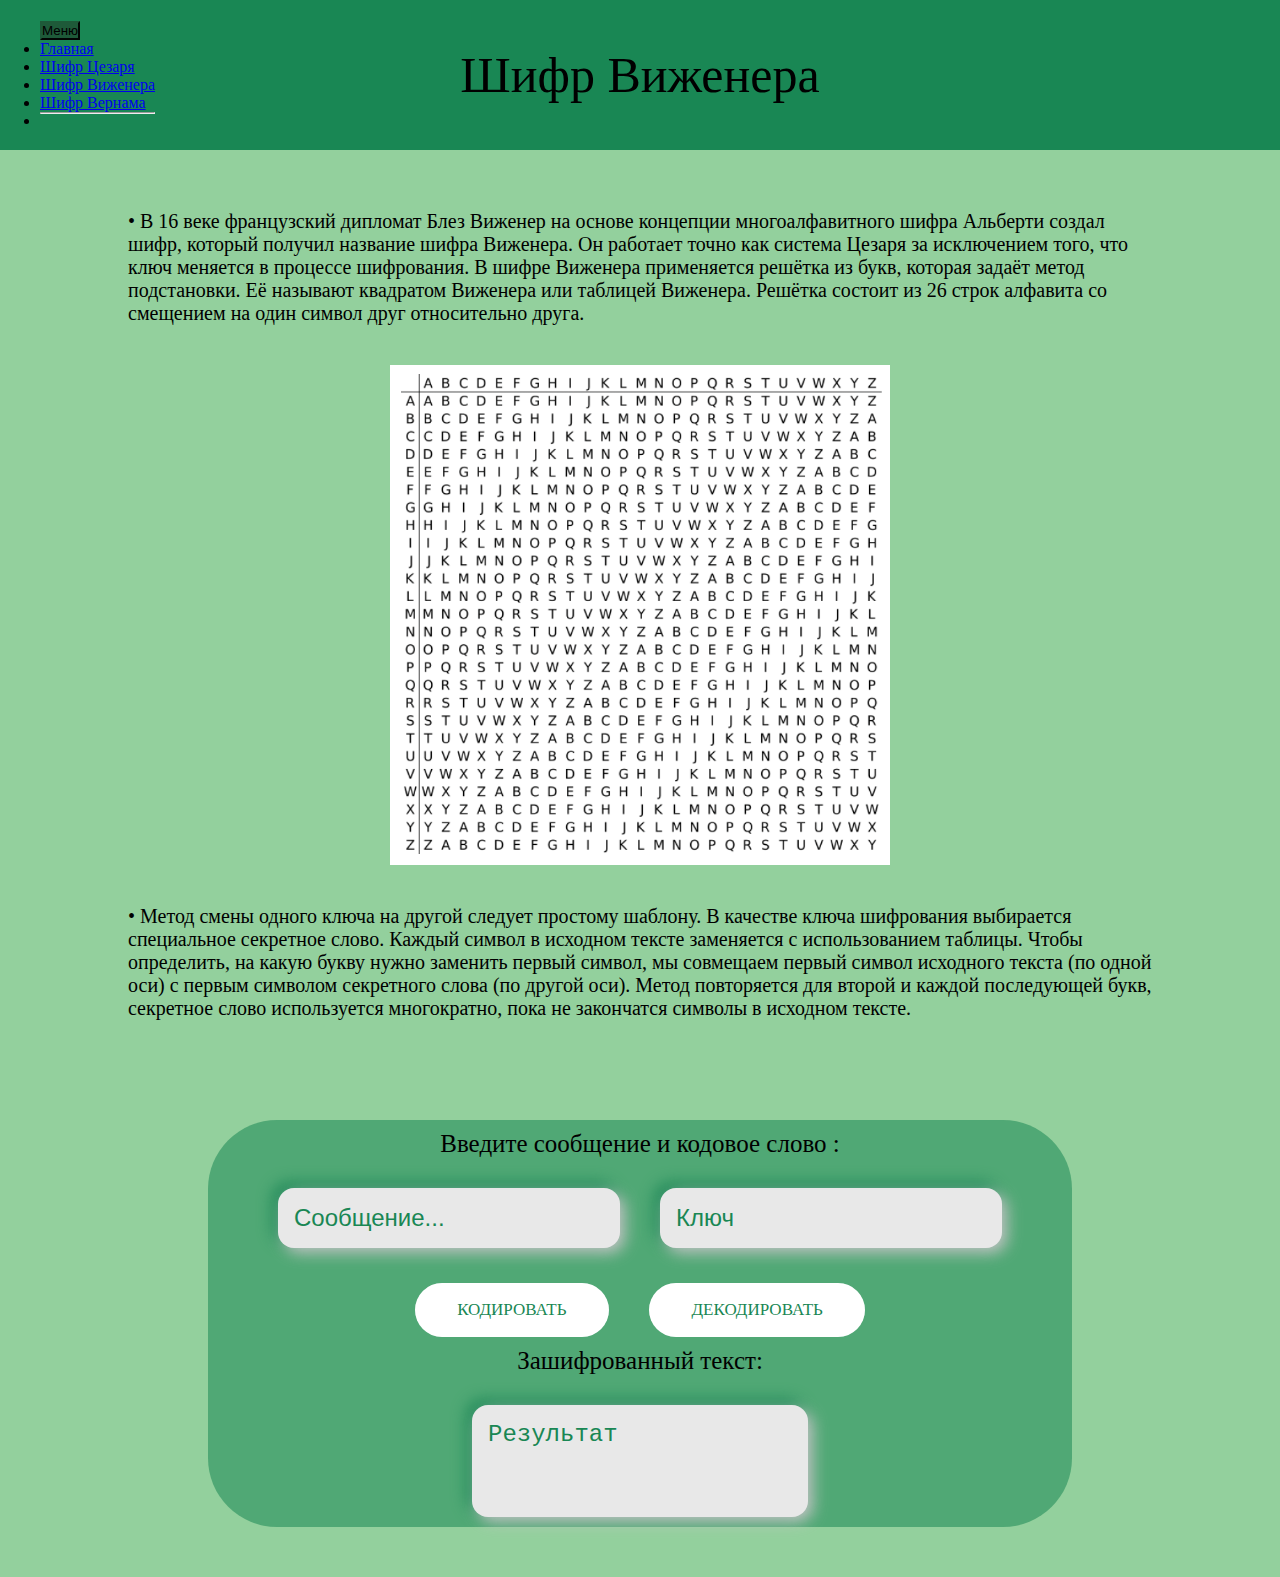
<file: vizhener/viz.html>
<!DOCTYPE html>
<html lang="en">
  <head>
    <meta charset="UTF-8" />
    <meta name="viewport" content="width=device-width, initial-scale=1.0" />
    <title>Document</title>

    <link
      href="https://cdn.jsdelivr.net/npm/bootstrap@5.0.2/dist/css/bootstrap.min.css"
      rel="stylesheet"
      integrity="sha384-EVSTQN3/azprG1Anm3QDgpJLIm9Nao0Yz1ztcQTwFspd3yD65VohhpuuCOmLASjC"
      crossorigin="anonymous"
    />
    <link rel="stylesheet" href="viz.css" />
  </head>
  <body>
    <div class="header">
      <div class="dropdown">
        <button
          class="btn btn-secondary dropdown-toggle"
          type="button"
          id="dropdownMenuButton2"
          data-bs-toggle="dropdown"
          aria-expanded="false"
        >
          Меню
        </button>
        <ul
          class="dropdown-menu dropdown-menu-dark"
          aria-labelledby="dropdownMenuButton2"
        >
          <li>
            <a class="dropdown-item" href="/main/index.html">Главная</a>
          </li>
          <li>
            <a class="dropdown-item" href="/cesar/cesar.html">Шифр Цезаря</a>
          </li>
          <li>
            <a class="dropdown-item active" href="/vizhener/viz.html"
              >Шифр Виженера</a
            >
          </li>
          <li>
            <a class="dropdown-item" href="/vernam/ver.html">Шифр Вернама</a>
          </li>
          <li><hr class="dropdown-divider" /></li>
        </ul>
      </div>
      <h1>Шифр Виженера</h1>
    </div>

    <div class="main">
      <div class="information">
        <p>
          &#149; В 16 веке французский дипломат Блез Виженер на основе концепции
          многоалфавитного шифра Альберти создал шифр, который получил название
          шифра Виженера. Он работает точно как система Цезаря за исключением
          того, что ключ меняется в процессе шифрования. В шифре Виженера
          применяется решётка из букв, которая задаёт метод подстановки. Её
          называют квадратом Виженера или таблицей Виженера. Решётка состоит из
          26 строк алфавита со смещением на один символ друг относительно друга.
        </p>
        <img
          class="viz-table"
          src="/vizhener/3a2bc3bfb3ac45e6b0c912c6ed472156.png"
          alt="table"
        />
        <p>
          &#149; Метод смены одного ключа на другой следует простому шаблону. В
          качестве ключа шифрования выбирается специальное секретное слово.
          Каждый символ в исходном тексте заменяется с использованием таблицы.
          Чтобы определить, на какую букву нужно заменить первый символ, мы
          совмещаем первый символ исходного текста (по одной оси) с первым
          символом секретного слова (по другой оси). Метод повторяется для
          второй и каждой последующей букв, секретное слово используется
          многократно, пока не закончатся символы в исходном тексте.
        </p>
      </div>
      <div class="try">
        <!-- <img src="pngwing.com.png" alt="cesar helmet" /> -->
        <div class="form">
          <p class="form_text">Введите сообщение и кодовое слово :</p>
          <div class="inputs">
            <input
              type="text"
              name="text"
              class="input"
              placeholder="Сообщение..."
            />
            <input type="text" name="text" class="keyword" placeholder="Ключ" />
          </div>
          <div class="buts">
            <button class="code">Кодировать</button>
            <button class="decode">Декодировать</button>
          </div>

          <p class="form_text">Зашифрованный текст:</p>
          <textarea class="output" placeholder="Результат"></textarea>
        </div>
      </div>
    </div>

    <script src="viz.js"></script>
    <script
      src="https://cdn.jsdelivr.net/npm/bootstrap@5.0.2/dist/js/bootstrap.bundle.min.js"
      integrity="sha384-MrcW6ZMFYlzcLA8Nl+NtUVF0sA7MsXsP1UyJoMp4YLEuNSfAP+JcXn/tWtIaxVXM"
      crossorigin="anonymous"
    ></script>
  </body>
  <!-- <input type="text" class="input" />
    <input type="text" class="keyword" />
    <textarea class="output">output</textarea>
    <button class="but">code</button>
    <button class="decode">decode</button> -->

  <!-- <input type="text" class="in" />
      <input type="number" class="num" />
      <button class="pos">Шифровка</button>
      <button class="neg">Дешифровка</button>
      <div class="out"></div> -->
</html>
</file>
<file: style.css>
* {
  margin: 0;
  padding: 0;
}
footer {
  display: flex;
  align-items: center;
}

.information,
.information2 {
  background-color: #a18bbf;
  border-radius: 30px;
  margin-left: 10%;
  margin-right: 10%;
  margin-top: 50px;
  margin-bottom: 50px;
  padding: 30px;
}
.header2 {
  background-color: #a18bbf;
  border-radius: 30px;
  font-size: 72px;
  color: white;

  margin-top: 50px;
  margin-bottom: 40px;
  font-style: normal;
  /* font-weight: 700; */
  line-height: normal;
}
.main {
  background-color: #f7d7c8;
  display: flex;
  align-items: center;
  justify-content: center;
  flex-direction: column;
}

#backgrnd_for_pctr {
  display: flex;
  justify-content: center;
  align-items: flex-end;
  background: linear-gradient(#fbe3d7, #f7d7c8);
  background-color: #fbe3d7;
  border-top-left-radius: 10px;
  border-top-right-radius: 10px;
}
.methods {
  display: flex;
  flex-direction: column;
  width: 100%;
  height: inherit;
  background-color: #a18bbf;
  margin: 0;
  padding: 0;
  align-items: center;
}
#headerMet {
  display: flex;
  justify-content: center;
  align-items: center;
  flex-shrink: 0;
  color: #fff;
  margin: 0;

  font-style: normal;
  /* font-weight: 700; */
  line-height: normal;
}
#backgrnd_for_pctr {
  display: flex;
  justify-content: center;

  /* background: linear-gradient(#fbe3d7, #f7d7c8); */
  background-color: #fbe3d7;
  border-top-left-radius: 10px;
  border-top-right-radius: 10px;
}
#backgrnd_for_met {
  display: flex;
  align-items: center;
  width: 100%;

  background-color: #f7d7c8;
}
#met_1,
#met_2,
#met_3 {
  margin: auto;
  display: flex;
  flex-direction: column;
  align-items: center;
  justify-content: center;
  background-color: #584573;
}
#name_met {
  color: #fff;

  font-style: normal;
  font-weight: 700;
  line-height: normal;
}
#try_met {
  position: relative;
  text-transform: uppercase;
  text-decoration: none;
  padding: 1em 2.5em;
  display: inline-block;
  border-radius: 6em;
  transition: all 0.2s;
  border: none;

  font-weight: 500;
  color: white;
  background-color: #a18bbf;
}
.header {
  width: 100%;

  background-color: #584573;
  display: flex;
  align-items: center;
  justify-content: center;
}
footer {
  width: 100%;

  background-color: rgb(81, 81, 81);
  color: white;
}
#dropdownMenuButton2 {
  width: 100px;
  height: 50px;
  display: flex;
  align-items: center;
  background-color: #4d2c6d;
  font-size: 20px;
}
p {
  margin-bottom: 0;
  font-size: 20px;
  margin: 10px;
}
.header2 {
  background-color: #584573;
}

.btn-secondary:hover {
  border-color: #4d2c6d;
}

@media screen and (min-width: 1200px) {
  nav {
    position: absolute;
    left: 0px;
    top: 30px;
  }

  /* .methods {
    display: flex;
    flex-direction: column;
    width: 100%;
    height: inherit;
    background-color: #a18bbf;
    margin: 0;
    padding: 0;
    align-items: center;
  } */
  .header2 {
    font-size: 45px;
    padding: 10px 80px;
  }
  #headerMet {
    width: 795px;
    height: 82px;

    margin-bottom: 40px;
    margin-top: 40px;

    font-size: 72px;
  }
  #backgrnd_for_pctr {
    width: 430px;

    height: 600px;
  }
  #man_key {
    margin-top: 50px;
    height: 500px;
    width: 500px;
  }

  #backgrnd_for_met {
    height: 350px;
  }
  #met_1,
  #met_2,
  #met_3 {
    padding-top: 50px;

    height: 300px;
    width: 300px;
    border-radius: 50px;
  }
  #name_met {
    font-size: 30px;
  }

  /* #try_met {
    color: #fff;
    text-decoration: none;
    
    font-size: 20px;
    font-style: normal;
    font-weight: 700;
    line-height: normal;
    height: 50px;
    width: 100px;
    
    border-radius: 15px;
  } */
  #try_met {
    margin-top: 20px;

    font-size: 15px;
  }

  #try_met:hover {
    transform: translateY(-3px);
    box-shadow: 0 10px 20px rgba(0, 0, 0, 0.2);
  }

  #try_met:active {
    transform: translateY(-1px);
    box-shadow: 0 5px 10px rgba(0, 0, 0, 0.2);
  }

  #try_met::after {
    content: "";
    display: inline-block;
    height: 100%;
    width: 100%;
    border-radius: 100px;
    position: absolute;
    top: 0;
    left: 0;
    z-index: -1;
    transition: all 0.4s;
  }

  .btn::after {
    background-color: #4d2c6d;
  }

  .btn:hover::after {
    transform: scaleX(1.4) scaleY(1.6);
    opacity: 0;
  }

  .header {
    height: 152px;
  }

  .dropdown {
    position: absolute;
    left: 40px;
  }

  .btn::after {
    background-color: #4d2c6d;
  }

  footer {
    height: 150px;
  }
}

@media screen and (min-width: 800px) and (max-width: 1200px) {
  #dropdownMenuButton2 {
    width: 100px;
    height: 50px;
  }
  .header2 {
    font-size: 45px;
    padding: 10px 80px;
  }

  nav {
    position: absolute;
    left: 0px;
    top: 30px;
  }

  #headerMet {
    width: 795px;
    height: 82px;

    margin-bottom: 50px;
    margin-top: 50px;

    font-size: 50px;
  }
  #backgrnd_for_pctr {
    width: 330px;

    height: 450px;
  }
  #man_key {
    margin-top: 50px;
    height: 400px;
    width: 400px;
  }

  #backgrnd_for_met {
    height: 250px;
  }
  #met_1,
  #met_2,
  #met_3 {
    padding-top: 30px;
    margin-bottom: 20px;
    height: 200px;
    width: 200px;
    border-radius: 30px;
  }
  #name_met {
    font-size: 25px;
  }

  #try_met {
    margin-top: 10px;

    font-size: 10px;
  }

  #try_met:hover {
    transform: translateY(-3px);
    box-shadow: 0 10px 20px rgba(0, 0, 0, 0.2);
  }

  #try_met:active {
    transform: translateY(-1px);
    box-shadow: 0 5px 10px rgba(0, 0, 0, 0.2);
  }

  #try_met::after {
    content: "";
    display: inline-block;
    height: 100%;
    width: 100%;
    border-radius: 100px;
    position: absolute;
    top: 0;
    left: 0;
    z-index: -1;
    transition: all 0.4s;
  }

  .btn::after {
    background-color: #4d2c6d;
  }

  .btn:hover::after {
    transform: scaleX(1.4) scaleY(1.6);
    opacity: 0;
  }

  .header {
    height: 100px;
  }

  .dropdown {
    position: absolute;
    left: 40px;
  }

  .btn::after {
    background-color: #4d2c6d;
  }

  footer {
    height: 100px;
  }
}

@media screen and (max-width: 800px) {
  p {
    font-size: 15px;
  }
  nav {
    position: absolute;
    left: 0px;
    top: 25px;
  }

  .header2 {
    font-size: 30px;
    padding: 10px 80px;
    margin: 10px;
  }

  #headerMet {
    font-size: 30px;
  }
  #backgrnd_for_pctr {
    width: 230px;

    height: 350px;
  }
  #man_key {
    margin-top: 50px;
    height: 230px;
    width: 230px;
  }

  #backgrnd_for_met {
    display: flex;
    flex-wrap: wrap;
    align-items: center;
    justify-content: center;
    height: inherit;
    width: 100%;
  }
  #met_1,
  #met_2,
  #met_3 {
    padding-top: 30px;
    margin: 10px;
    height: 180px;
    width: 180px;
    border-radius: 30px;
  }
  #name_met {
    font-size: 20px;
  }
  .information,
  .information2 {
    margin-top: 30px;
    margin-bottom: 30px;
    padding: 20px;
  }

  #try_met {
    margin-top: 10px;

    font-size: 10px;
  }

  #try_met:hover {
    transform: translateY(-3px);
    box-shadow: 0 10px 20px rgba(0, 0, 0, 0.2);
  }

  #try_met:active {
    transform: translateY(-1px);
    box-shadow: 0 5px 10px rgba(0, 0, 0, 0.2);
  }

  #try_met::after {
    content: "";
    display: inline-block;
    height: 100%;
    width: 100%;
    border-radius: 100px;
    position: absolute;
    top: 0;
    left: 0;
    z-index: -1;
    transition: all 0.4s;
  }

  .btn::after {
    background-color: #4d2c6d;
  }

  .btn:hover::after {
    transform: scaleX(1.4) scaleY(1.6);
    opacity: 0;
  }

  .header {
    height: 60px;
  }

  .dropdown {
    position: absolute;
    left: 20px;
  }

  .btn::after {
    background-color: #4d2c6d;
  }
  #dropdownMenuButton2 {
    width: 50px;
    height: 30px;
    font-size: 10px;
    display: flex;
    align-items: center;
    justify-content: center;
  }
  footer {
    height: 50px;
  }
}
</file>
<file: main/style.css>
* {
  margin: 0;
  padding: 0;
}
footer {
  display: flex;
  align-items: center;
}

.information,
.information2 {
  background-color: #a18bbf;
  border-radius: 30px;
  margin-left: 10%;
  margin-right: 10%;
  margin-top: 50px;
  margin-bottom: 50px;
  padding: 30px;
}
.header2 {
  background-color: #a18bbf;
  border-radius: 30px;
  font-size: 72px;
  color: white;

  margin-top: 50px;
  margin-bottom: 40px;
  font-style: normal;
  /* font-weight: 700; */
  line-height: normal;
}
.main {
  background-color: #f7d7c8;
  display: flex;
  align-items: center;
  justify-content: center;
  flex-direction: column;
}

#backgrnd_for_pctr {
  display: flex;
  justify-content: center;
  align-items: flex-end;
  background: linear-gradient(#fbe3d7, #f7d7c8);
  background-color: #fbe3d7;
  border-top-left-radius: 10px;
  border-top-right-radius: 10px;
}
.methods {
  display: flex;
  flex-direction: column;
  width: 100%;
  height: inherit;
  background-color: #a18bbf;
  margin: 0;
  padding: 0;
  align-items: center;
}
#headerMet {
  display: flex;
  justify-content: center;
  align-items: center;
  flex-shrink: 0;
  color: #fff;
  margin: 0;

  font-style: normal;
  /* font-weight: 700; */
  line-height: normal;
}
#backgrnd_for_pctr {
  display: flex;
  justify-content: center;

  /* background: linear-gradient(#fbe3d7, #f7d7c8); */
  background-color: #fbe3d7;
  border-top-left-radius: 10px;
  border-top-right-radius: 10px;
}
#backgrnd_for_met {
  display: flex;
  align-items: center;
  width: 100%;

  background-color: #f7d7c8;
}
#met_1,
#met_2,
#met_3 {
  margin: auto;
  display: flex;
  flex-direction: column;
  align-items: center;
  justify-content: center;
  background-color: #584573;
}
#name_met {
  color: #fff;

  font-style: normal;
  font-weight: 700;
  line-height: normal;
}
#try_met {
  position: relative;
  text-transform: uppercase;
  text-decoration: none;
  padding: 1em 2.5em;
  display: inline-block;
  border-radius: 6em;
  transition: all 0.2s;
  border: none;

  font-weight: 500;
  color: white;
  background-color: #a18bbf;
}
.header {
  width: 100%;

  background-color: #584573;
  display: flex;
  align-items: center;
  justify-content: center;
}
footer {
  width: 100%;

  background-color: rgb(81, 81, 81);
  color: white;
}
#dropdownMenuButton2 {
  width: 100px;
  height: 50px;
  display: flex;
  align-items: center;
  background-color: #4d2c6d;
  font-size: 20px;
}
p {
  margin-bottom: 0;
  font-size: 20px;
  margin: 10px;
}
.header2 {
  background-color: #584573;
}
@media screen and (min-width: 1200px) {
  nav {
    position: absolute;
    left: 0px;
    top: 30px;
  }

  /* .methods {
    display: flex;
    flex-direction: column;
    width: 100%;
    height: inherit;
    background-color: #a18bbf;
    margin: 0;
    padding: 0;
    align-items: center;
  } */
  .header2 {
    font-size: 45px;
    padding: 10px 80px;
  }
  #headerMet {
    width: 795px;
    height: 82px;

    margin-bottom: 40px;
    margin-top: 40px;

    font-size: 72px;
  }
  #backgrnd_for_pctr {
    width: 430px;

    height: 600px;
  }
  #man_key {
    margin-top: 50px;
    height: 500px;
    width: 500px;
  }

  #backgrnd_for_met {
    height: 350px;
  }
  #met_1,
  #met_2,
  #met_3 {
    padding-top: 50px;

    height: 250px;
    width: 250px;
    border-radius: 10px;
  }
  #name_met {
    font-size: 30px;
  }

  /* #try_met {
    color: #fff;
    text-decoration: none;
    
    font-size: 20px;
    font-style: normal;
    font-weight: 700;
    line-height: normal;
    height: 50px;
    width: 100px;
    
    border-radius: 15px;
  } */
  #try_met {
    margin-top: 20px;

    font-size: 15px;
  }

  #try_met:hover {
    transform: translateY(-3px);
    box-shadow: 0 10px 20px rgba(0, 0, 0, 0.2);
  }

  #try_met:active {
    transform: translateY(-1px);
    box-shadow: 0 5px 10px rgba(0, 0, 0, 0.2);
  }

  #try_met::after {
    content: "";
    display: inline-block;
    height: 100%;
    width: 100%;
    border-radius: 100px;
    position: absolute;
    top: 0;
    left: 0;
    z-index: -1;
    transition: all 0.4s;
  }

  .btn::after {
    background-color: #4d2c6d;
  }

  .btn:hover::after {
    transform: scaleX(1.4) scaleY(1.6);
    opacity: 0;
  }

  .header {
    height: 152px;
  }

  .dropdown {
    position: absolute;
    left: 40px;
  }

  .btn::after {
    background-color: #4d2c6d;
  }

  footer {
    height: 150px;
  }
}

@media screen and (min-width: 800px) and (max-width: 1200px) {
  #dropdownMenuButton2 {
    width: 100px;
    height: 50px;
  }
  .header2 {
    font-size: 45px;
    padding: 10px 80px;
  }

  nav {
    position: absolute;
    left: 0px;
    top: 30px;
  }

  #headerMet {
    width: 795px;
    height: 82px;

    margin-bottom: 50px;
    margin-top: 50px;

    font-size: 50px;
  }
  #backgrnd_for_pctr {
    width: 330px;

    height: 450px;
  }
  #man_key {
    margin-top: 50px;
    height: 400px;
    width: 400px;
  }

  #backgrnd_for_met {
    height: 250px;
  }
  #met_1,
  #met_2,
  #met_3 {
    padding-top: 30px;
    margin-bottom: 20px;
    height: 200px;
    width: 200px;
    border-radius: 10px;
  }
  #name_met {
    font-size: 25px;
  }

  #try_met {
    margin-top: 10px;

    font-size: 10px;
  }

  #try_met:hover {
    transform: translateY(-3px);
    box-shadow: 0 10px 20px rgba(0, 0, 0, 0.2);
  }

  #try_met:active {
    transform: translateY(-1px);
    box-shadow: 0 5px 10px rgba(0, 0, 0, 0.2);
  }

  #try_met::after {
    content: "";
    display: inline-block;
    height: 100%;
    width: 100%;
    border-radius: 100px;
    position: absolute;
    top: 0;
    left: 0;
    z-index: -1;
    transition: all 0.4s;
  }

  .btn::after {
    background-color: #4d2c6d;
  }

  .btn:hover::after {
    transform: scaleX(1.4) scaleY(1.6);
    opacity: 0;
  }

  .header {
    height: 100px;
  }

  .dropdown {
    position: absolute;
    left: 40px;
  }

  .btn::after {
    background-color: #4d2c6d;
  }

  footer {
    height: 100px;
  }
}

@media screen and (max-width: 800px) {
  p {
    font-size: 15px;
  }
  nav {
    position: absolute;
    left: 0px;
    top: 25px;
  }

  .header2 {
    font-size: 30px;
    padding: 10px 80px;
    margin: 10px;
  }

  #headerMet {
    font-size: 30px;
  }
  #backgrnd_for_pctr {
    width: 230px;

    height: 350px;
  }
  #man_key {
    margin-top: 50px;
    height: 230px;
    width: 230px;
  }

  #backgrnd_for_met {
    display: flex;
    flex-wrap: wrap;
    align-items: center;
    justify-content: center;
    height: inherit;
    width: 100%;
  }
  #met_1,
  #met_2,
  #met_3 {
    padding-top: 30px;
    margin: 10px;
    height: 180px;
    width: 180px;
    border-radius: 10px;
  }
  #name_met {
    font-size: 20px;
  }
  .information,
  .information2 {
    margin-top: 30px;
    margin-bottom: 30px;
    padding: 20px;
  }

  #try_met {
    margin-top: 10px;

    font-size: 10px;
  }

  #try_met:hover {
    transform: translateY(-3px);
    box-shadow: 0 10px 20px rgba(0, 0, 0, 0.2);
  }

  #try_met:active {
    transform: translateY(-1px);
    box-shadow: 0 5px 10px rgba(0, 0, 0, 0.2);
  }

  #try_met::after {
    content: "";
    display: inline-block;
    height: 100%;
    width: 100%;
    border-radius: 100px;
    position: absolute;
    top: 0;
    left: 0;
    z-index: -1;
    transition: all 0.4s;
  }

  .btn::after {
    background-color: #4d2c6d;
  }

  .btn:hover::after {
    transform: scaleX(1.4) scaleY(1.6);
    opacity: 0;
  }

  .header {
    height: 60px;
  }

  .dropdown {
    position: absolute;
    left: 20px;
  }

  .btn::after {
    background-color: #4d2c6d;
  }
  #dropdownMenuButton2 {
    width: 40px;
    height: 20px;
    font-size: 10px;
    display: flex;
    align-items: center;
    justify-content: center;
  }
  footer {
    height: 50px;
  }
}
</file>
<file: cesar.css>
* {
  margin: 0;
  padding: 0;
}
.code,
.decode {
  position: relative;
  font-size: 17px;
  text-transform: uppercase;
  text-decoration: none;
  padding: 1em 2.5em;
  display: inline-block;
  border-radius: 6em;
  transition: all 0.2s;
  border: none;
  font-family: inherit;
  font-weight: 500;
  color: #5660b1;
  background-color: white;
}

.code:hover,
.decode:hover {
  transform: translateY(-3px);
  box-shadow: 0 10px 20px #5660b1;
}

.code:active,
.decode:active {
  transform: translateY(-1px);
  box-shadow: 0 5px 10px #5660b1;
}

.code::after,
.decode::after {
  content: "";
  display: inline-block;
  height: 100%;
  width: 100%;
  border-radius: 100px;
  position: absolute;
  top: 0;
  left: 0;
  z-index: -1;
  transition: all 0.4s;
}

.code::after,
.decode::after {
  background-color: #fff;
}

.in,
.num,
.output {
  border: none;
  padding: 1rem;
  border-radius: 1rem;
  background: #e8e8e8;
  box-shadow: 5px 5px 15px #c5c5c5, -5px -5px 15px #5660b1;
  transition: 0.3s;
  margin: 20px;
  font-size: 24px;
  color: #5660b1;
}
.try {
  display: flex;
  align-items: center;
}
.in:focus,
.num:focus {
  outline-color: #5660b1;
  background: #e8e8e8;
  box-shadow: inset 5px 5px 15px #c5c5c5, inset -5px -5px 15px #5660b1;
  transition: 0.3s;
}
::placeholder {
  color: #5660b1;
}
.header {
  display: flex;
  align-items: center;
  justify-content: center;
  width: 100%;

  background-color: #8388b0;
  margin: 0;
}
h1 {
  color: #000;

  margin: 0;
  font-style: normal;
  font-weight: 500;
  line-height: normal;
}
body {
  background-color: rgba(161, 139, 191, 0.77);
}
.main {
  display: flex;
  align-items: center;
  flex-direction: column;

  margin-left: 10%;
  margin-right: 10%;
}
.form {
  display: flex;
  flex-direction: column;
  align-items: center;

  margin-top: 0;
  border-radius: 69px;
  background: #d9d9d9;

  width: 100%;
}
.form_text {
  color: #000;
  margin: 0;

  font-style: normal;
  font-weight: 400;
  line-height: normal;
  text-align: center;
}
.output {
  overflow: auto;
  resize: none;
  outline-color: #5660b1;
}

@media screen and (min-width: 1000px) {
  .in,
  .num,
  .output {
    margin: 20px;
    font-size: 24px;
  }

  .header {
    height: 150px;
  }
  h1 {
    font-size: 50px;
  }

  .main {
    margin-top: 60px;
  }

  .form {
    margin: 50px;

    padding-left: 50px;
    padding-right: 50px;
  }

  .form_text {
    font-size: 25px;

    padding: 20px;
    padding-bottom: 10px;
    padding-top: 10px;
  }

  .output {
    /* width: 400px; */
    height: 80px;
    margin-bottom: 10px;
  }
  .num {
    width: 70px;
  }
  img {
    padding-bottom: 30px;
    width: 350px;
    height: 350px;
  }
  .dropdown {
    position: absolute;
    left: 40px;
  }

  .btn::after {
    background-color: #6c757d;
  }

  .try {
    margin-top: 50px;
  }
  .information {
    font-size: 20px;
  }
}

@media screen and (min-width: 700px) and (max-width: 1000px) {
  .in,
  .num,
  .output {
    margin: 5px;
    font-size: 20px;
    padding: 10px;
  }

  .header {
    width: 100%;
    height: 100px;
  }
  h1 {
    font-size: 40px;
  }

  .main {
    margin-top: 40px;
  }

  .form {
    margin: 30px;

    padding-left: 50px;
    padding-right: 50px;
  }

  .form_text {
    font-size: 20px;

    padding: 20px;
    padding-bottom: 10px;
    padding-top: 10px;
  }

  .output {
    /* width: 300px; */
    height: 70px;
    margin-bottom: 10px;
  }
  .num {
    width: 70px;
  }
  img {
    margin-left: 70px;
    padding-bottom: 30px;
    width: 200px;
    height: 200px;
  }
  .dropdown {
    position: absolute;
    left: 40px;
  }

  .btn::after {
    background-color: #6c757d;
  }

  .try {
    margin-top: 30px;
  }
  .information {
    font-size: 20px;
  }
}
@media screen and (max-width: 700px) {
  .in,
  .num,
  .output {
    margin: 5px;
    font-size: 20px;
    padding: 10px;
    border-radius: 1rem;
  }

  .header {
    width: 100%;
    height: 70px;
  }
  h1 {
    font-size: 25px;
  }

  .main {
    margin-top: 20px;
  }

  .form {
    margin: 10px;
    border-radius: 50px;
    padding-left: 25px;
    padding-right: 25px;
  }

  .form_text {
    font-size: 15px;
    margin-top: 10px;
    padding: 10px;
    padding-bottom: 5px;
    padding-top: 5px;
  }

  .output {
    /* width: 150px; */
    height: 50px;
    margin-bottom: 10px;
  }
  .num {
    width: 30px;
  }
  img {
    margin-left: 70px;
    padding-bottom: 30px;
    width: 100px;
    height: 100px;
  }
  .dropdown {
    position: absolute;
    left: 40px;
  }

  .btn::after {
    background-color: #6c757d;
  }

  .try {
    margin-top: 30px;
  }
  .information {
    font-size: 15px;
    margin-left: 0px;
  }
  #dropdownMenuButton2 {
    font-size: 10px;
    padding: 0 0 0 5px;
  }
  button {
    width: 45px;
    height: 30px;
    font-size: 5px;
    margin-right: 10px;
  }
}
</file>
<file: ver.css>
* {
  margin: 0;
  padding: 0;
}

.code,
.decode {
  position: relative;
  font-size: 17px;
  text-transform: uppercase;
  text-decoration: none;
  padding: 1em 2.5em;
  display: inline-block;
  border-radius: 6em;
  transition: all 0.2s;
  border: none;
  font-family: inherit;
  font-weight: 500;
  color: #002f8f;
  background-color: white;
}

.code:hover,
.decode:hover {
  transform: translateY(-3px);
  box-shadow: 0 10px 20px #496bb2;
}

.code:active,
.decode:active {
  transform: translateY(-1px);
  box-shadow: 0 5px 10px #496bb2;
}

.code::after,
.decode::after {
  content: "";
  display: inline-block;
  height: 100%;
  width: 100%;
  border-radius: 100px;
  position: absolute;
  top: 0;
  left: 0;
  z-index: -1;
  transition: all 0.4s;
}

.code::after,
.decode::after {
  background-color: #fff;
}

.img {
  display: flex;
  flex-direction: column;
  align-items: center;
}
.img_text {
  display: flex;
}
.code:hover::after,
.decode:hover::after {
  transform: scaleX(1.4) scaleY(1.6);
  opacity: 0;
}

.inputs {
  width: 100%;
  display: flex;
  flex-wrap: wrap;
  justify-content: center;
}
.buts {
  display: flex;
}
.input,
.keyword,
.output {
  display: flex;
  border: none;
  padding: 1rem;
  border-radius: 1rem;
  background: #e8e8e8;
  box-shadow: 5px 5px 15px #c5c5c5, -5px -5px 15px #496bb2;
  transition: 0.3s;
  margin: 20px;
  font-size: 24px;
  color: #002f8f;
  font-family: Ubuntu;
}
.try {
  display: flex;
  align-items: center;
}
.input:focus,
.keyword:focus {
  outline-color: #002f8f;
  background: #e8e8e8;
  box-shadow: inset 5px 5px 15px #c5c5c5, inset -5px -5px 15px #496bb2;
  transition: 0.3s;
}
::placeholder {
  color: #002f8f;
}
.header {
  display: flex;
  align-items: center;
  justify-content: center;
  width: 100%;

  background-color: #496bb2;
  margin: 0;
}
h1 {
  color: #000;

  font-family: Ubuntu;
  margin: 0;
  font-style: normal;
  font-weight: 500;
  line-height: normal;
}
body {
  background-color: #99bbff;
}
.main {
  display: flex;
  align-items: center;
  flex-direction: column;

  margin-left: 10%;
  margin-right: 10%;
}
.form {
  display: flex;
  flex-direction: column;
  align-items: center;

  margin-top: 0;
  border-radius: 69px;
  background: #496bb2;

  width: 100%;
}
.form_text {
  color: #000;
  margin: 0;

  font-style: normal;
  font-weight: 400;
  line-height: normal;
  text-align: center;
}
.output {
  overflow: auto;
  resize: none;
  outline-color: #5660b1;
}
.information {
  display: flex;
  flex-direction: column;
  /* align-items: center; */

  /* margin: 0 15% 0 15%; */
}
.btn-secondary {
  background-color: #002f8f;
  border-color: #002f8f;
}
.btn::after {
  background-color: #002f8f;
}
.btn:hover {
  background-color: #002f8f;
}
.btn:enabled {
  background-color: #002f8f;
}

@media screen and (min-width: 1000px) {
  .input,
  .keyword,
  .output {
    margin: 20px;
    font-size: 24px;
  }
  .bin_code {
    height: 200px;
    width: 800px;
    margin: 20px;
  }

  .dec_code {
    height: 80px;
    width: 800px;
    margin: 20px;
  }
  .code,
  .decode {
    font-size: 17px;
    display: flex;
    justify-content: center;
    align-items: center;
    margin-top: 15px;
  }
  .code {
    margin-right: 20px;
  }
  .decode {
    margin-left: 20px;
  }
  .viz-table {
    height: 500px;
    width: 500px;
    margin: 40px;
  }

  .header {
    height: 150px;
  }
  h1 {
    font-size: 50px;
  }

  .main {
    margin-top: 60px;
  }

  .form {
    margin: 50px;

    padding-left: 50px;
    padding-right: 50px;
  }

  .form_text {
    font-size: 25px;

    padding: 20px;
    padding-bottom: 10px;
    padding-top: 10px;
  }

  .output {
    /* width: 400px; */
    height: 80px;
    margin-bottom: 10px;
  }
  /* .keyword {
    width: 70px;
  } */

  .dropdown {
    position: absolute;
    left: 40px;
  }

  .try {
    margin-top: 50px;
  }
  .information {
    font-size: 20px;
  }
}

@media screen and (min-width: 700px) and (max-width: 1000px) {
  .input,
  .keyword,
  .output {
    margin: 5px;
    font-size: 20px;
    padding: 10px;
  }
  .bin_code {
    height: 150px;
    width: 600px;
    margin: 20px;
  }

  .dec_code {
    height: 60px;
    width: 600px;
    margin: 20px;
  }
  .code,
  .decode {
    font-size: 17px;
    display: flex;
    justify-content: center;
    align-items: center;
    margin-top: 15px;
  }
  .code {
    margin-right: 15px;
  }
  .decode {
    margin-left: 15px;
  }
  .viz-table {
    height: 400px;
    width: 400px;
    margin: 30px;
  }

  .header {
    width: 100%;
    height: 100px;
  }
  h1 {
    font-size: 40px;
  }

  .main {
    margin-top: 40px;
  }

  .form {
    margin: 30px;

    padding-left: 50px;
    padding-right: 50px;
  }

  .form_text {
    font-size: 20px;

    padding: 20px;
    padding-bottom: 10px;
    padding-top: 10px;
  }

  .output {
    /* width: 300px; */
    height: 70px;
    margin-bottom: 10px;
  }
  /* .keyword {
    width: 70px;
  } */

  .dropdown {
    position: absolute;
    left: 40px;
  }

  .try {
    margin-top: 30px;
  }
  .information {
    font-size: 20px;
  }
}
@media screen and (max-width: 700px) {
  .input,
  .keyword,
  .output {
    margin: 5px;
    font-size: 20px;
    padding: 10px;
    border-radius: 1rem;
  }
  p {
    font-size: 12px;
  }
  .bin_code {
    height: 75px;
    width: 300px;
    margin: 20px;
  }

  .dec_code {
    height: 30px;
    width: 300px;
    margin: 20px;
  }
  .code,
  .decode {
    width: 100px;
    font-size: 10px;
    display: flex;
    justify-content: center;
    align-items: center;
    margin-top: 10px;
  }
  .code {
    margin-right: 10px;
  }
  .decode {
    margin-left: 10px;
  }
  .viz-table {
    height: 300px;
    width: 300px;
    margin: 20px;
  }

  .header {
    width: 100%;
    height: 70px;
  }
  h1 {
    font-size: 25px;
  }

  .main {
    margin-top: 20px;
  }

  .form {
    margin: 10px;
    border-radius: 50px;
    padding-left: 25px;
    padding-right: 25px;
  }

  .form_text {
    font-size: 15px;
    margin-top: 10px;
    padding: 10px;
    padding-bottom: 5px;
    padding-top: 5px;
  }

  .output {
    /* width: 150px; */
    height: 50px;
    margin-bottom: 10px;
  }
  /* .keyword {
    width: 30px;
  } */

  .dropdown {
    position: absolute;
    left: 20px;
  }

  .try {
    margin-top: 30px;
  }
  .information {
    padding: 10px;
    font-size: 12px;
    margin-left: 0px;
  }
  #dropdownMenuButton2 {
    font-size: 10px;
    padding: 0 0 0 5px;
  }
  button {
    width: 45px;
    height: 30px;
    font-size: 5px;
    margin-right: 10px;
  }
}
</file>
<file: viz.css>
* {
  margin: 0;
  padding: 0;
}

.code,
.decode {
  position: relative;
  font-size: 17px;
  text-transform: uppercase;
  text-decoration: none;
  padding: 1em 2.5em;
  display: inline-block;
  border-radius: 6em;
  transition: all 0.2s;
  border: none;
  font-family: inherit;
  font-weight: 500;
  color: #198754;
  background-color: white;
}

.code:hover,
.decode:hover {
  transform: translateY(-3px);
  box-shadow: 0 10px 20px #198754;
}

.code:active,
.decode:active {
  transform: translateY(-1px);
  box-shadow: 0 5px 10px #198754;
}

.code::after,
.decode::after {
  content: "";
  display: inline-block;
  height: 100%;
  width: 100%;
  border-radius: 100px;
  position: absolute;
  top: 0;
  left: 0;
  z-index: -1;
  transition: all 0.4s;
}

.code::after,
.decode::after {
  background-color: #fff;
}

.code:hover::after,
.decode:hover::after {
  transform: scaleX(1.4) scaleY(1.6);
  opacity: 0;
}

.inputs {
  width: 100%;
  display: flex;
  flex-wrap: wrap;
  justify-content: center;
}
.buts {
  display: flex;
}
.input,
.keyword,
.output {
  display: flex;
  border: none;
  padding: 1rem;
  border-radius: 1rem;
  background: #e8e8e8;
  box-shadow: 5px 5px 15px #c5c5c5, -5px -5px 15px #198754;
  transition: 0.3s;
  margin: 20px;
  font-size: 24px;
  color: #198754;
}
.try {
  display: flex;
  align-items: center;
}
.input:focus,
.keyword:focus {
  outline-color: #198754;
  background: #e8e8e8;
  box-shadow: inset 5px 5px 15px #c5c5c5, inset -5px -5px 15px #198754;
  transition: 0.3s;
}
::placeholder {
  color: #198754;
}
.header {
  display: flex;
  align-items: center;
  justify-content: center;
  width: 100%;

  background-color: #198754;
  margin: 0;
}
h1 {
  color: #000;

  margin: 0;
  font-style: normal;
  font-weight: 500;
  line-height: normal;
}
body {
  background-color: #73c27fc4;
}
.main {
  display: flex;
  align-items: center;
  flex-direction: column;

  margin-left: 10%;
  margin-right: 10%;
}
.form {
  display: flex;
  flex-direction: column;
  align-items: center;

  margin-top: 0;
  border-radius: 69px;
  background: #1987548c;

  width: 100%;
}
.form_text {
  color: #000;
  margin: 0;

  font-style: normal;
  font-weight: 400;
  line-height: normal;
  text-align: center;
}
.output {
  overflow: auto;
  resize: none;
  outline-color: #5660b1;
}
.information {
  display: flex;
  flex-direction: column;
  align-items: center;

  /* margin: 0 15% 0 15%; */
}
.btn-secondary {
  background-color: #1e5a39;
  border-color: #1e5a39;
}
.btn::after {
  background-color: #1e5a39;
}
.btn:hover {
  background-color: #1e5a39;
}
.btn:enabled {
  background-color: #1e5a39;
}

@media screen and (min-width: 1000px) {
  .input,
  .keyword,
  .output {
    margin: 20px;
    font-size: 24px;
  }
  .code,
  .decode {
    font-size: 17px;
    display: flex;
    justify-content: center;
    align-items: center;
    margin-top: 15px;
  }
  .code {
    margin-right: 20px;
  }
  .decode {
    margin-left: 20px;
  }
  .viz-table {
    height: 500px;
    width: 500px;
    margin: 40px;
  }

  .header {
    height: 150px;
  }
  h1 {
    font-size: 50px;
  }

  .main {
    margin-top: 60px;
  }

  .form {
    margin: 50px;

    padding-left: 50px;
    padding-right: 50px;
  }

  .form_text {
    font-size: 25px;

    padding: 20px;
    padding-bottom: 10px;
    padding-top: 10px;
  }

  .output {
    /* width: 400px; */
    height: 80px;
    margin-bottom: 10px;
  }
  /* .keyword {
    width: 70px;
  } */

  .dropdown {
    position: absolute;
    left: 40px;
  }

  .try {
    margin-top: 50px;
  }
  .information {
    font-size: 20px;
  }
}

@media screen and (min-width: 700px) and (max-width: 1000px) {
  .input,
  .keyword,
  .output {
    margin: 5px;
    font-size: 20px;
    padding: 10px;
  }
  .code,
  .decode {
    font-size: 17px;
    display: flex;
    justify-content: center;
    align-items: center;
    margin-top: 15px;
  }
  .code {
    margin-right: 15px;
  }
  .decode {
    margin-left: 15px;
  }
  .viz-table {
    height: 400px;
    width: 400px;
    margin: 30px;
  }

  .header {
    width: 100%;
    height: 100px;
  }
  h1 {
    font-size: 40px;
  }

  .main {
    margin-top: 40px;
  }

  .form {
    margin: 30px;

    padding-left: 50px;
    padding-right: 50px;
  }

  .form_text {
    font-size: 20px;

    padding: 20px;
    padding-bottom: 10px;
    padding-top: 10px;
  }

  .output {
    /* width: 300px; */
    height: 70px;
    margin-bottom: 10px;
  }
  /* .keyword {
    width: 70px;
  } */

  .dropdown {
    position: absolute;
    left: 40px;
  }

  .try {
    margin-top: 30px;
  }
  .information {
    font-size: 20px;
  }
}
@media screen and (max-width: 700px) {
  .input,
  .keyword,
  .output {
    margin: 5px;
    font-size: 20px;
    padding: 10px;
    border-radius: 1rem;
  }
  .code,
  .decode {
    width: 100px;
    font-size: 10px;
    display: flex;
    justify-content: center;
    align-items: center;
    margin-top: 10px;
  }
  .code {
    margin-right: 10px;
  }
  .decode {
    margin-left: 10px;
  }
  .viz-table {
    height: 300px;
    width: 300px;
    margin: 20px;
  }

  .header {
    width: 100%;
    height: 70px;
  }
  h1 {
    font-size: 25px;
  }

  .main {
    margin-top: 20px;
  }

  .form {
    margin: 10px;
    border-radius: 50px;
    padding-left: 25px;
    padding-right: 25px;
  }

  .form_text {
    font-size: 15px;
    margin-top: 10px;
    padding: 10px;
    padding-bottom: 5px;
    padding-top: 5px;
  }

  .output {
    /* width: 150px; */
    height: 50px;
    margin-bottom: 10px;
  }
  /* .keyword {
    width: 30px;
  } */

  .dropdown {
    position: absolute;
    left: 20px;
  }

  .try {
    margin-top: 30px;
  }
  .information {
    font-size: 15px;
    margin-left: 0px;
  }
  #dropdownMenuButton2 {
    font-size: 10px;
    padding: 0 0 0 5px;
  }
  button {
    width: 45px;
    height: 30px;
    font-size: 5px;
    margin-right: 10px;
  }
}
</file>
<file: cesar/cesar.css>
* {
  margin: 0;
  padding: 0;
}
.in,
.num,
.output {
  border: none;
  padding: 1rem;
  border-radius: 1rem;
  background: #e8e8e8;
  box-shadow: 5px 5px 15px #c5c5c5, -5px -5px 15px #5660b1;
  transition: 0.3s;
  margin: 20px;
  font-size: 24px;
  color: #5660b1;
}
.try {
  display: flex;
  align-items: center;
}
.in:focus,
.num:focus {
  outline-color: #5660b1;
  background: #e8e8e8;
  box-shadow: inset 5px 5px 15px #c5c5c5, inset -5px -5px 15px #5660b1;
  transition: 0.3s;
}
::placeholder {
  color: #5660b1;
}
.header {
  display: flex;
  align-items: center;
  justify-content: center;
  width: 100%;

  background-color: #8388b0;
  margin: 0;
}
h1 {
  color: #000;

  margin: 0;
  font-style: normal;
  font-weight: 500;
  line-height: normal;
}
body {
  background-color: rgba(161, 139, 191, 0.77);
}
.main {
  display: flex;
  align-items: center;
  flex-direction: column;

  margin-left: 10%;
  margin-right: 10%;
}
.form {
  display: flex;
  flex-direction: column;
  align-items: center;

  margin-top: 0;
  border-radius: 69px;
  background: #d9d9d9;

  width: 100%;
}
.form_text {
  color: #000;
  margin: 0;

  font-style: normal;
  font-weight: 400;
  line-height: normal;
  text-align: center;
}
.output {
  overflow: auto;
  resize: none;
  outline-color: #5660b1;
}

@media screen and (min-width: 1000px) {
  .in,
  .num,
  .output {
    margin: 20px;
    font-size: 24px;
  }

  .header {
    height: 150px;
  }
  h1 {
    font-size: 50px;
  }

  .main {
    margin-top: 60px;
  }

  .form {
    margin: 50px;

    padding-left: 50px;
    padding-right: 50px;
  }

  .form_text {
    font-size: 25px;

    padding: 20px;
    padding-bottom: 10px;
    padding-top: 10px;
  }

  .output {
    /* width: 400px; */
    height: 80px;
    margin-bottom: 10px;
  }
  .num {
    width: 70px;
  }
  img {
    padding-bottom: 30px;
    width: 350px;
    height: 350px;
  }
  .dropdown {
    position: absolute;
    left: 40px;
  }

  .btn::after {
    background-color: #6c757d;
  }

  .try {
    margin-top: 50px;
  }
  .information {
    font-size: 20px;
  }
}

@media screen and (min-width: 700px) and (max-width: 1000px) {
  .in,
  .num,
  .output {
    margin: 5px;
    font-size: 20px;
    padding: 10px;
  }

  .header {
    width: 100%;
    height: 100px;
  }
  h1 {
    font-size: 40px;
  }

  .main {
    margin-top: 40px;
  }

  .form {
    margin: 30px;

    padding-left: 50px;
    padding-right: 50px;
  }

  .form_text {
    font-size: 20px;

    padding: 20px;
    padding-bottom: 10px;
    padding-top: 10px;
  }

  .output {
    /* width: 300px; */
    height: 70px;
    margin-bottom: 10px;
  }
  .num {
    width: 70px;
  }
  img {
    margin-left: 70px;
    padding-bottom: 30px;
    width: 200px;
    height: 200px;
  }
  .dropdown {
    position: absolute;
    left: 40px;
  }

  .btn::after {
    background-color: #6c757d;
  }

  .try {
    margin-top: 30px;
  }
  .information {
    font-size: 20px;
  }
}
@media screen and (max-width: 700px) {
  .in,
  .num,
  .output {
    margin: 5px;
    font-size: 20px;
    padding: 10px;
    border-radius: 1rem;
  }

  .header {
    width: 100%;
    height: 70px;
  }
  h1 {
    font-size: 25px;
  }

  .main {
    margin-top: 20px;
  }

  .form {
    margin: 10px;
    border-radius: 50px;
    padding-left: 25px;
    padding-right: 25px;
  }

  .form_text {
    font-size: 15px;
    margin-top: 10px;
    padding: 10px;
    padding-bottom: 5px;
    padding-top: 5px;
  }

  .output {
    /* width: 150px; */
    height: 50px;
    margin-bottom: 10px;
  }
  .num {
    width: 30px;
  }
  img {
    margin-left: 70px;
    padding-bottom: 30px;
    width: 100px;
    height: 100px;
  }
  .dropdown {
    position: absolute;
    left: 40px;
  }

  .btn::after {
    background-color: #6c757d;
  }

  .try {
    margin-top: 30px;
  }
  .information {
    font-size: 15px;
    margin-left: 0px;
  }
  #dropdownMenuButton2 {
    font-size: 10px;
    padding: 0 0 0 5px;
  }
  button {
    width: 45px;
    height: 30px;
    font-size: 5px;
    margin-right: 10px;
  }
}
</file>
<file: vernam/ver.css>
* {
  margin: 0;
  padding: 0;
}

.code,
.decode {
  position: relative;
  font-size: 17px;
  text-transform: uppercase;
  text-decoration: none;
  padding: 1em 2.5em;
  display: inline-block;
  border-radius: 6em;
  transition: all 0.2s;
  border: none;
  font-family: inherit;
  font-weight: 500;
  color: #002f8f;
  background-color: white;
}

.code:hover,
.decode:hover {
  transform: translateY(-3px);
  box-shadow: 0 10px 20px #496bb2;
}

.code:active,
.decode:active {
  transform: translateY(-1px);
  box-shadow: 0 5px 10px #496bb2;
}

.code::after,
.decode::after {
  content: "";
  display: inline-block;
  height: 100%;
  width: 100%;
  border-radius: 100px;
  position: absolute;
  top: 0;
  left: 0;
  z-index: -1;
  transition: all 0.4s;
}

.code::after,
.decode::after {
  background-color: #fff;
}

.img {
  display: flex;
  flex-direction: column;
  align-items: center;
}
.img_text {
  display: flex;
}
.code:hover::after,
.decode:hover::after {
  transform: scaleX(1.4) scaleY(1.6);
  opacity: 0;
}

.inputs {
  width: 100%;
  display: flex;
  flex-wrap: wrap;
  justify-content: center;
}
.buts {
  display: flex;
}
.input,
.keyword,
.output {
  display: flex;
  border: none;
  padding: 1rem;
  border-radius: 1rem;
  background: #e8e8e8;
  box-shadow: 5px 5px 15px #c5c5c5, -5px -5px 15px #496bb2;
  transition: 0.3s;
  margin: 20px;
  font-size: 24px;
  color: #002f8f;
  font-family: Ubuntu;
}
.try {
  display: flex;
  align-items: center;
}
.input:focus,
.keyword:focus {
  outline-color: #002f8f;
  background: #e8e8e8;
  box-shadow: inset 5px 5px 15px #c5c5c5, inset -5px -5px 15px #496bb2;
  transition: 0.3s;
}
::placeholder {
  color: #002f8f;
}
.header {
  display: flex;
  align-items: center;
  justify-content: center;
  width: 100%;

  background-color: #496bb2;
  margin: 0;
}
h1 {
  color: #000;

  font-family: Ubuntu;
  margin: 0;
  font-style: normal;
  font-weight: 500;
  line-height: normal;
}
body {
  background-color: #99bbff;
}
.main {
  display: flex;
  align-items: center;
  flex-direction: column;

  margin-left: 10%;
  margin-right: 10%;
}
.form {
  display: flex;
  flex-direction: column;
  align-items: center;

  margin-top: 0;
  border-radius: 69px;
  background: #496bb2;

  width: 100%;
}
.form_text {
  color: #000;
  margin: 0;

  font-style: normal;
  font-weight: 400;
  line-height: normal;
  text-align: center;
}
.output {
  overflow: auto;
  resize: none;
  outline-color: #5660b1;
}
.information {
  display: flex;
  flex-direction: column;
  /* align-items: center; */

  /* margin: 0 15% 0 15%; */
}
.btn-secondary {
  background-color: #002f8f;
  border-color: #002f8f;
}
.btn::after {
  background-color: #002f8f;
}
.btn:hover {
  background-color: #002f8f;
}
.btn:enabled {
  background-color: #002f8f;
}

@media screen and (min-width: 1000px) {
  .input,
  .keyword,
  .output {
    margin: 20px;
    font-size: 24px;
  }
  .bin_code {
    height: 200px;
    width: 800px;
    margin: 20px;
  }

  .dec_code {
    height: 80px;
    width: 800px;
    margin: 20px;
  }
  .code,
  .decode {
    font-size: 17px;
    display: flex;
    justify-content: center;
    align-items: center;
    margin-top: 15px;
  }
  .code {
    margin-right: 20px;
  }
  .decode {
    margin-left: 20px;
  }
  .viz-table {
    height: 500px;
    width: 500px;
    margin: 40px;
  }

  .header {
    height: 150px;
  }
  h1 {
    font-size: 50px;
  }

  .main {
    margin-top: 60px;
  }

  .form {
    margin: 50px;

    padding-left: 50px;
    padding-right: 50px;
  }

  .form_text {
    font-size: 25px;

    padding: 20px;
    padding-bottom: 10px;
    padding-top: 10px;
  }

  .output {
    /* width: 400px; */
    height: 80px;
    margin-bottom: 10px;
  }
  /* .keyword {
    width: 70px;
  } */

  .dropdown {
    position: absolute;
    left: 40px;
  }

  .try {
    margin-top: 50px;
  }
  .information {
    font-size: 20px;
  }
}

@media screen and (min-width: 700px) and (max-width: 1000px) {
  .input,
  .keyword,
  .output {
    margin: 5px;
    font-size: 20px;
    padding: 10px;
  }
  .bin_code {
    height: 150px;
    width: 600px;
    margin: 20px;
  }

  .dec_code {
    height: 60px;
    width: 600px;
    margin: 20px;
  }
  .code,
  .decode {
    font-size: 17px;
    display: flex;
    justify-content: center;
    align-items: center;
    margin-top: 15px;
  }
  .code {
    margin-right: 15px;
  }
  .decode {
    margin-left: 15px;
  }
  .viz-table {
    height: 400px;
    width: 400px;
    margin: 30px;
  }

  .header {
    width: 100%;
    height: 100px;
  }
  h1 {
    font-size: 40px;
  }

  .main {
    margin-top: 40px;
  }

  .form {
    margin: 30px;

    padding-left: 50px;
    padding-right: 50px;
  }

  .form_text {
    font-size: 20px;

    padding: 20px;
    padding-bottom: 10px;
    padding-top: 10px;
  }

  .output {
    /* width: 300px; */
    height: 70px;
    margin-bottom: 10px;
  }
  /* .keyword {
    width: 70px;
  } */

  .dropdown {
    position: absolute;
    left: 40px;
  }

  .try {
    margin-top: 30px;
  }
  .information {
    font-size: 20px;
  }
}
@media screen and (max-width: 700px) {
  .input,
  .keyword,
  .output {
    margin: 5px;
    font-size: 20px;
    padding: 10px;
    border-radius: 1rem;
  }
  .bin_code {
    height: 75px;
    width: 300px;
    margin: 20px;
  }

  .dec_code {
    height: 30px;
    width: 300px;
    margin: 20px;
  }
  .code,
  .decode {
    font-size: 14px;
    display: flex;
    justify-content: center;
    align-items: center;
    margin-top: 10px;
  }
  .code {
    margin-right: 10px;
  }
  .decode {
    margin-left: 10px;
  }
  .viz-table {
    height: 300px;
    width: 300px;
    margin: 20px;
  }

  .header {
    width: 100%;
    height: 70px;
  }
  h1 {
    font-size: 25px;
  }

  .main {
    margin-top: 20px;
  }

  .form {
    margin: 10px;
    border-radius: 50px;
    padding-left: 25px;
    padding-right: 25px;
  }

  .form_text {
    font-size: 15px;
    margin-top: 10px;
    padding: 10px;
    padding-bottom: 5px;
    padding-top: 5px;
  }

  .output {
    /* width: 150px; */
    height: 50px;
    margin-bottom: 10px;
  }
  /* .keyword {
    width: 30px;
  } */

  .dropdown {
    position: absolute;
    left: 40px;
  }

  .try {
    margin-top: 30px;
  }
  .information {
    font-size: 15px;
    margin-left: 0px;
  }
  #dropdownMenuButton2 {
    font-size: 10px;
    padding: 0 0 0 5px;
  }
  button {
    width: 45px;
    height: 30px;
    font-size: 5px;
    margin-right: 10px;
  }
}
</file>
<file: vizhener/viz.css>
* {
  margin: 0;
  padding: 0;
}

.code,
.decode {
  position: relative;
  font-size: 17px;
  text-transform: uppercase;
  text-decoration: none;
  padding: 1em 2.5em;
  display: inline-block;
  border-radius: 6em;
  transition: all 0.2s;
  border: none;
  font-family: inherit;
  font-weight: 500;
  color: #198754;
  background-color: white;
}

.code:hover,
.decode:hover {
  transform: translateY(-3px);
  box-shadow: 0 10px 20px #198754;
}

.code:active,
.decode:active {
  transform: translateY(-1px);
  box-shadow: 0 5px 10px #198754;
}

.code::after,
.decode::after {
  content: "";
  display: inline-block;
  height: 100%;
  width: 100%;
  border-radius: 100px;
  position: absolute;
  top: 0;
  left: 0;
  z-index: -1;
  transition: all 0.4s;
}

.code::after,
.decode::after {
  background-color: #fff;
}

.code:hover::after,
.decode:hover::after {
  transform: scaleX(1.4) scaleY(1.6);
  opacity: 0;
}

.inputs {
  width: 100%;
  display: flex;
  flex-wrap: wrap;
  justify-content: center;
}
.buts {
  display: flex;
}
.input,
.keyword,
.output {
  display: flex;
  border: none;
  padding: 1rem;
  border-radius: 1rem;
  background: #e8e8e8;
  box-shadow: 5px 5px 15px #c5c5c5, -5px -5px 15px #198754;
  transition: 0.3s;
  margin: 20px;
  font-size: 24px;
  color: #198754;
}
.try {
  display: flex;
  align-items: center;
}
.input:focus,
.keyword:focus {
  outline-color: #198754;
  background: #e8e8e8;
  box-shadow: inset 5px 5px 15px #c5c5c5, inset -5px -5px 15px #198754;
  transition: 0.3s;
}
::placeholder {
  color: #198754;
}
.header {
  display: flex;
  align-items: center;
  justify-content: center;
  width: 100%;

  background-color: #198754;
  margin: 0;
}
h1 {
  color: #000;

  margin: 0;
  font-style: normal;
  font-weight: 500;
  line-height: normal;
}
body {
  background-color: #73c27fc4;
}
.main {
  display: flex;
  align-items: center;
  flex-direction: column;

  margin-left: 10%;
  margin-right: 10%;
}
.form {
  display: flex;
  flex-direction: column;
  align-items: center;

  margin-top: 0;
  border-radius: 69px;
  background: #1987548c;

  width: 100%;
}
.form_text {
  color: #000;
  margin: 0;

  font-style: normal;
  font-weight: 400;
  line-height: normal;
  text-align: center;
}
.output {
  overflow: auto;
  resize: none;
  outline-color: #5660b1;
}
.information {
  display: flex;
  flex-direction: column;
  align-items: center;

  /* margin: 0 15% 0 15%; */
}
.btn-secondary {
  background-color: #1e5a39;
  border-color: #1e5a39;
}
.btn::after {
  background-color: #1e5a39;
}
.btn:hover {
  background-color: #1e5a39;
}
.btn:enabled {
  background-color: #1e5a39;
}

@media screen and (min-width: 1000px) {
  .input,
  .keyword,
  .output {
    margin: 20px;
    font-size: 24px;
  }
  .code,
  .decode {
    font-size: 17px;
    display: flex;
    justify-content: center;
    align-items: center;
    margin-top: 15px;
  }
  .code {
    margin-right: 20px;
  }
  .decode {
    margin-left: 20px;
  }
  .viz-table {
    height: 500px;
    width: 500px;
    margin: 40px;
  }

  .header {
    height: 150px;
  }
  h1 {
    font-size: 50px;
  }

  .main {
    margin-top: 60px;
  }

  .form {
    margin: 50px;

    padding-left: 50px;
    padding-right: 50px;
  }

  .form_text {
    font-size: 25px;

    padding: 20px;
    padding-bottom: 10px;
    padding-top: 10px;
  }

  .output {
    /* width: 400px; */
    height: 80px;
    margin-bottom: 10px;
  }
  /* .keyword {
    width: 70px;
  } */

  .dropdown {
    position: absolute;
    left: 40px;
  }

  .try {
    margin-top: 50px;
  }
  .information {
    font-size: 20px;
  }
}

@media screen and (min-width: 700px) and (max-width: 1000px) {
  .input,
  .keyword,
  .output {
    margin: 5px;
    font-size: 20px;
    padding: 10px;
  }
  .code,
  .decode {
    font-size: 17px;
    display: flex;
    justify-content: center;
    align-items: center;
    margin-top: 15px;
  }
  .code {
    margin-right: 15px;
  }
  .decode {
    margin-left: 15px;
  }
  .viz-table {
    height: 400px;
    width: 400px;
    margin: 30px;
  }

  .header {
    width: 100%;
    height: 100px;
  }
  h1 {
    font-size: 40px;
  }

  .main {
    margin-top: 40px;
  }

  .form {
    margin: 30px;

    padding-left: 50px;
    padding-right: 50px;
  }

  .form_text {
    font-size: 20px;

    padding: 20px;
    padding-bottom: 10px;
    padding-top: 10px;
  }

  .output {
    /* width: 300px; */
    height: 70px;
    margin-bottom: 10px;
  }
  /* .keyword {
    width: 70px;
  } */

  .dropdown {
    position: absolute;
    left: 40px;
  }

  .try {
    margin-top: 30px;
  }
  .information {
    font-size: 20px;
  }
}
@media screen and (max-width: 700px) {
  .input,
  .keyword,
  .output {
    margin: 5px;
    font-size: 20px;
    padding: 10px;
    border-radius: 1rem;
  }
  .code,
  .decode {
    font-size: 14px;
    display: flex;
    justify-content: center;
    align-items: center;
    margin-top: 10px;
  }
  .code {
    margin-right: 10px;
  }
  .decode {
    margin-left: 10px;
  }
  .viz-table {
    height: 300px;
    width: 300px;
    margin: 20px;
  }

  .header {
    width: 100%;
    height: 70px;
  }
  h1 {
    font-size: 25px;
  }

  .main {
    margin-top: 20px;
  }

  .form {
    margin: 10px;
    border-radius: 50px;
    padding-left: 25px;
    padding-right: 25px;
  }

  .form_text {
    font-size: 15px;
    margin-top: 10px;
    padding: 10px;
    padding-bottom: 5px;
    padding-top: 5px;
  }

  .output {
    /* width: 150px; */
    height: 50px;
    margin-bottom: 10px;
  }
  /* .keyword {
    width: 30px;
  } */

  .dropdown {
    position: absolute;
    left: 40px;
  }

  .try {
    margin-top: 30px;
  }
  .information {
    font-size: 15px;
    margin-left: 0px;
  }
  #dropdownMenuButton2 {
    font-size: 10px;
    padding: 0 0 0 5px;
  }
  button {
    width: 45px;
    height: 30px;
    font-size: 5px;
    margin-right: 10px;
  }
}
</file>
